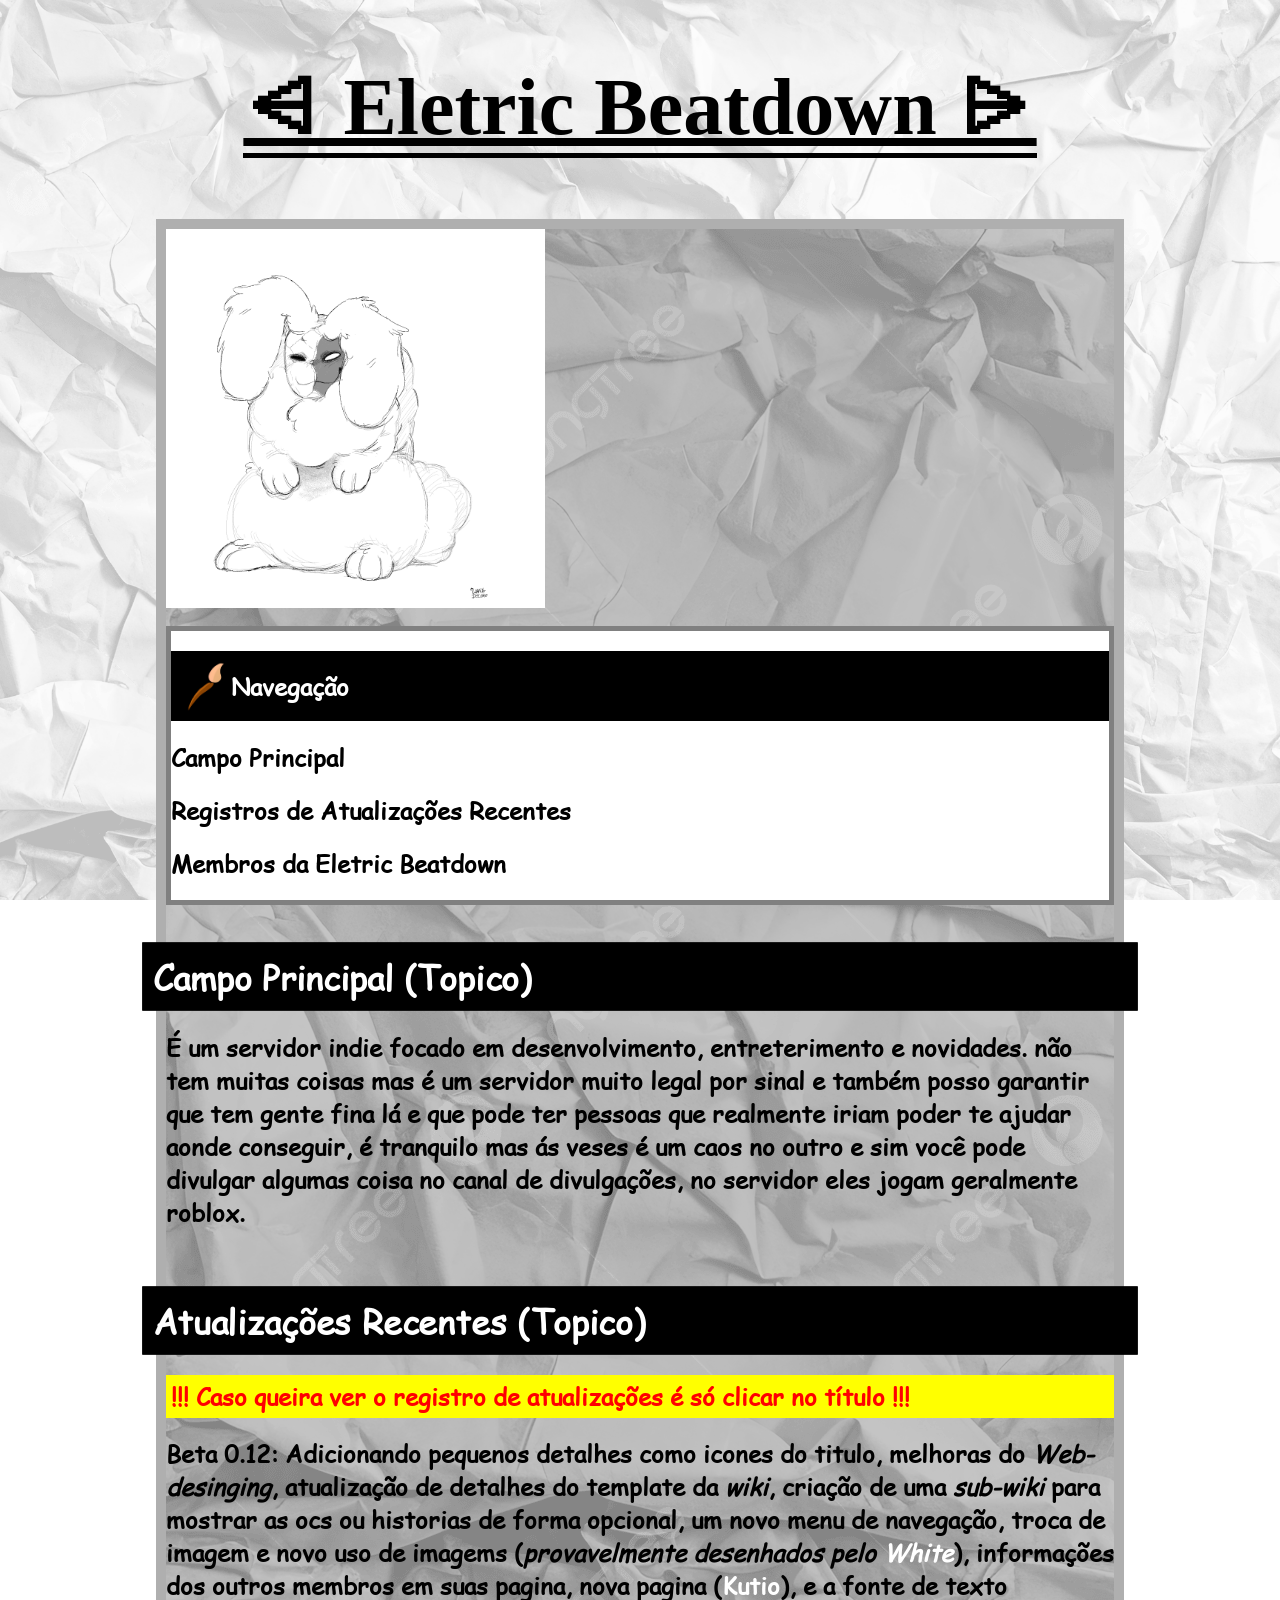
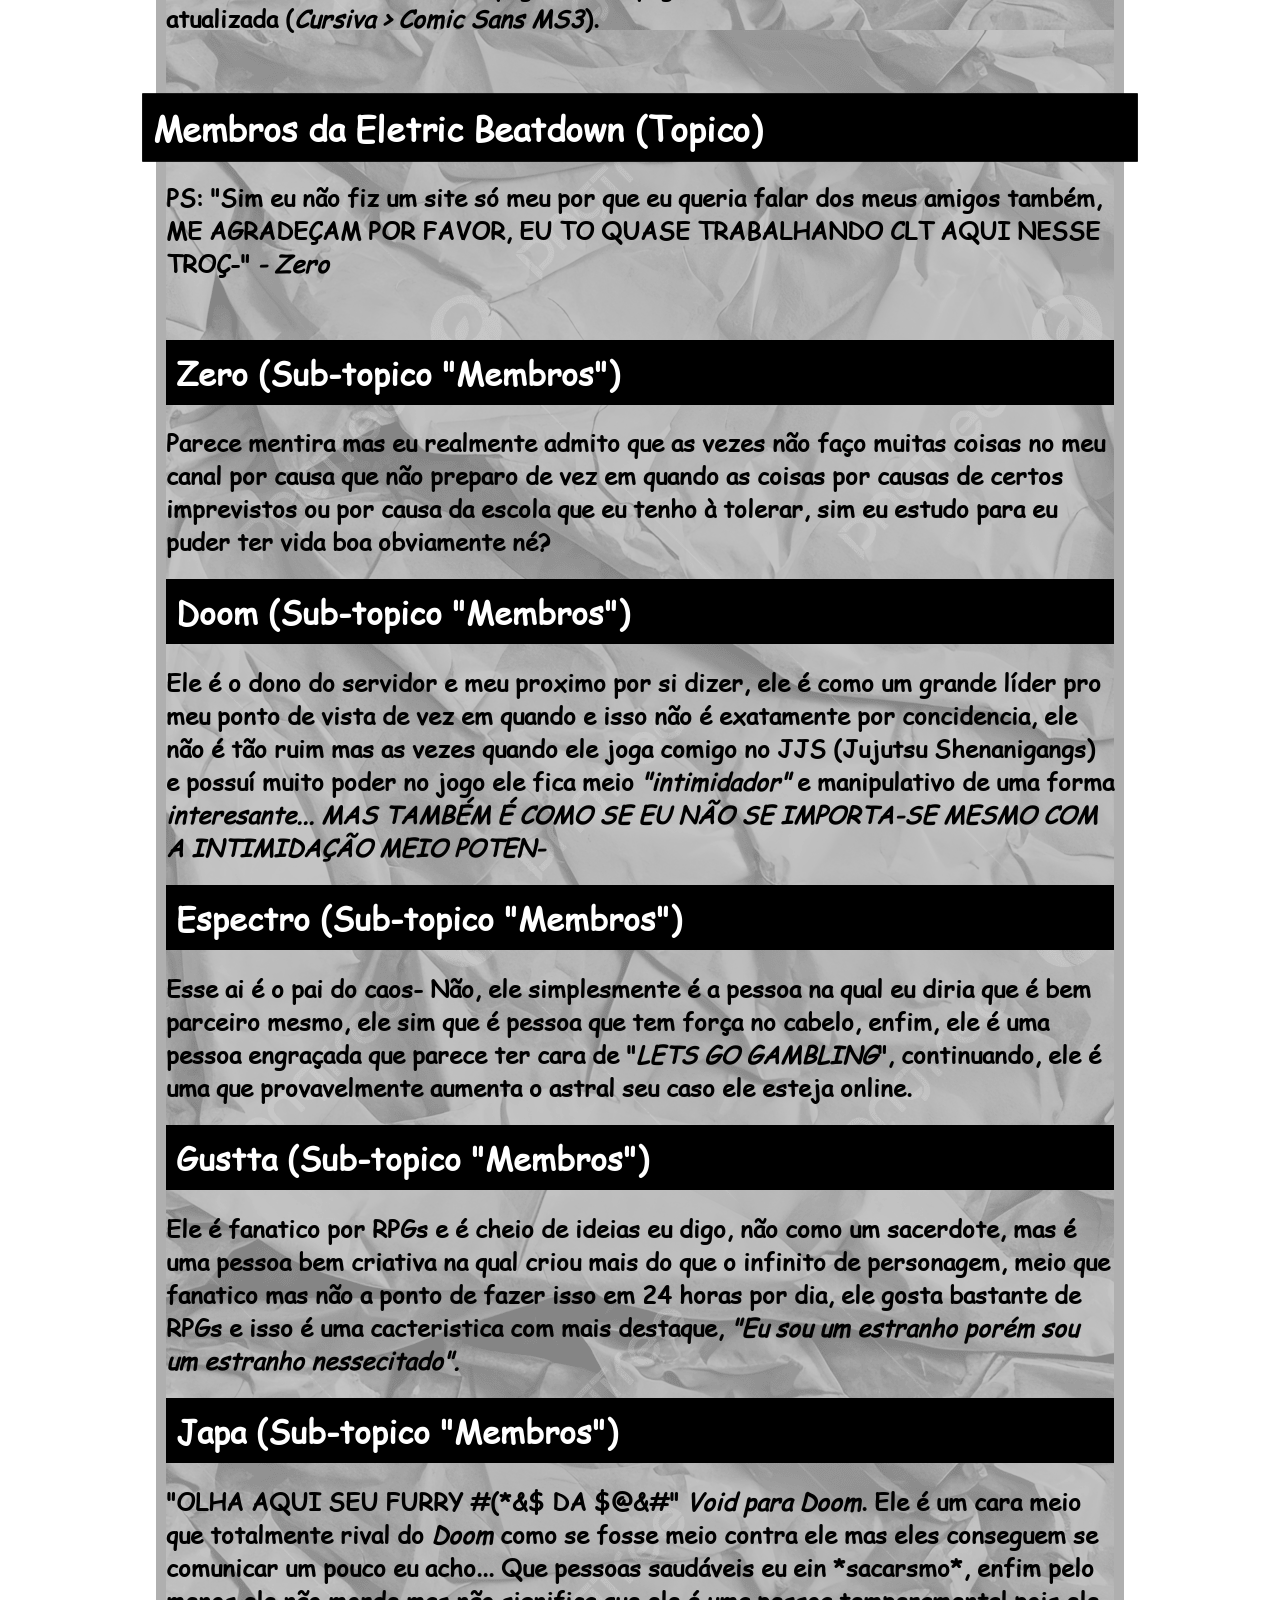
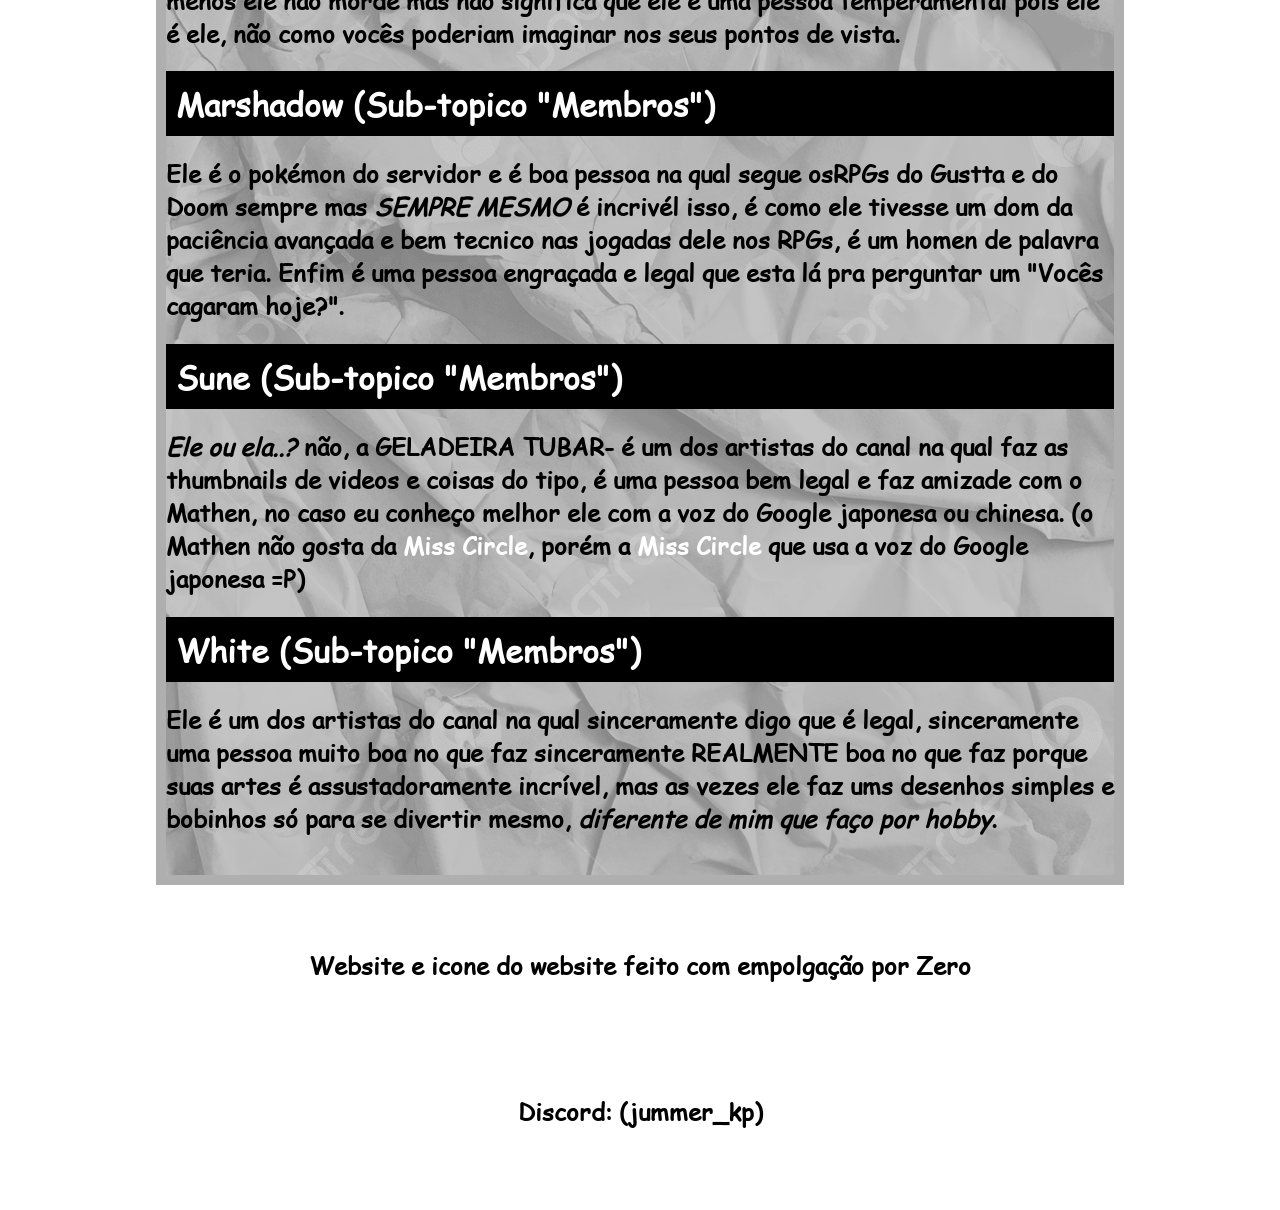
<file: index.html>
<!DOCTYPE html>
<html lang="pt">
<head>
    <meta charset="UTF-8">
    <meta name="author" content="Zero">
    <meta property="og:title" content="Eletric Beatdown: Início">
    <meta property="og:description" content="O website de um servidor caotico do Discord, com pessoas meio engraçadas e divertidas, e o fato que um número neutro criou isso tudo.">
    <meta property="og:image" content="assets/site-icon.png">
    <meta property="og:site_name" content="Web Eletric Beatdown">
    <meta property="og:url" content="https://zerodevgh.github.io/web.eletric-beatdown">
    <meta property="og:type" content="website">
    <title>Eletric Beatdown: Início</title>
    <link rel="stylesheet" href="style.css">
    <link rel="shortcut icon" href="assets/star.ico" type="image/x-icon">
</head>
<body>
    <h1 id="title"><a class="bk" href="index.html">⩤ Eletric Beatdown ⩥</a></h1>
    <br>
    <div id="boxBody">
        <!-- https://t3.ftcdn.net/jpg/02/68/55/60/360_F_268556012_c1WBaKFN5rjRxR2eyV33znK4qnYeKZjm.jpg -->
        <img width="40%" style="display: flex; justify-self: center;" src="assets/logo.png">
        <br>
        <section>
            <h1 style="display: flex; flex-direction: row; align-items: center;">
                <img src="assets/icon.ico" width="50px" height="50px" style="background-color: transparent;">
                Navegação
            </h1>
            <h2><a class="bk" href="#main">Campo Principal</a></h2>
            <h2><a class="bk" href="#updates">Registros de Atualizações Recentes</a></h2>
            <h2><a class="bk" href="#members">Membros da Eletric Beatdown</a></h2>
        </section>
        <br>
        <h1 class="topic" id="main">Campo Principal (Topico)</h1>
        <h2>
            É um servidor indie focado em desenvolvimento, entreterimento e novidades.
            não tem muitas coisas mas é um servidor muito legal por sinal e também posso
            garantir que tem gente fina lá e que pode ter pessoas que realmente iriam poder
            te ajudar aonde conseguir, é tranquilo mas ás veses é um caos no outro e sim
            você pode divulgar algumas coisa no canal de divulgações, no servidor eles jogam
            geralmente roblox.
        </h2>
        <br>
        <h1 class="topic" id="updates"><a href="logs.html">Atualizações Recentes (Topico)</a></h1>
        <h2 style="
            color: red;
            background-color: yellow;
            border: 5px solid yellow;
        ">
            !!! Caso queira ver o registro de atualizações é só clicar no título !!!
        </h2>
        <h2>
            Beta 0.12: Adicionando pequenos detalhes como icones do titulo, melhoras do <i>Web-desinging</i>, 
            atualização de detalhes do template da <i>wiki</i>, criação de uma <i>sub-wiki</i> para 
            mostrar as ocs ou historias de forma opcional, um novo menu de navegação, troca de imagem e 
            novo uso de imagems (<i>provavelmente desenhados pelo <a href="white.html">White</a></i>), 
            informações dos outros membros em suas pagina, nova pagina (<a href="kutio.html">Kutio</a>), 
            e a fonte de texto atualizada (<i>Cursiva > Comic Sans MS3</i>).
        </h2>
        <br>
        <h1 class="topic" id="members"><a href="members.html">Membros da Eletric Beatdown (Topico)</a></h1>
        <h2>
            PS: "Sim eu não fiz um site só meu por que eu queria falar dos meus amigos também,
            <n>ME AGRADEÇAM POR FAVOR, EU TO QUASE TRABALHANDO CLT AQUI NESSE TROÇ-</n>"
            <i>- Zero</i>
        </h2>
        <br>
        <!-- esse sou eu ^^ -->
        <h1 class="link"><a href="zero.html">Zero</a> <a href="#members">(Sub-topico "Membros")</a></h1>
        <h2>
            Parece mentira mas eu realmente admito que as vezes não faço muitas coisas no meu
            canal por causa que não preparo de vez em quando as coisas por causas de certos
            imprevistos ou por causa da escola que eu tenho à tolerar, sim eu estudo para eu
            puder ter vida boa obviamente né?
        </h2>
        <!-- é "ele"... ele ainda continua bonito e unico, espero ver-lo um dia. -->
        <h1 class="link"><a href="doom.html">Doom</a> <a href="#members">(Sub-topico "Membros")</a></h1>
        <h2>
            Ele é o dono do servidor e meu proximo por si dizer, ele é como um grande líder
            pro meu ponto de vista de vez em quando e isso não é exatamente por concidencia,
            ele não é tão ruim mas as vezes quando ele joga comigo no JJS (Jujutsu Shenanigangs)
            e possuí muito poder no jogo ele fica meio <i>"intimidador"</i> e manipulativo de uma
            forma <i>interesante...</i> <i>MAS TAMBÉM É COMO SE EU NÃO SE IMPORTA-SE MESMO COM A INTIMIDAÇÃO
            MEIO POTEN-</i>
            
        </h2>
        <!-- o homen é foda cara, não é toa que é o meu rentre aspas "chefe". -->
        <h1 class="link"><a href="espec.html">Espectro</a> <a href="#members">(Sub-topico "Membros")</a></h1>
        <h2>
            Esse ai é o pai do caos- Não, ele simplesmente é a pessoa na qual eu diria que é bem
            parceiro mesmo, ele sim que é pessoa que tem força no cabelo, enfim, ele é uma pessoa
            engraçada que parece ter cara de "<i>LETS GO GAMBLING</i>", continuando, ele é uma
            que provavelmente aumenta o astral seu caso ele esteja online.
        </h2>
        <!-- uma pessoa muito necessitada e fanboy do rpg e ordem paranormal. -->
        <h1 class="link"><a href="gustta.html">Gustta</a> <a href="#members">(Sub-topico "Membros")</a></h1>
        <h2>
            Ele é fanatico por RPGs e é cheio de ideias eu digo, não como um sacerdote, mas é
            uma pessoa bem criativa na qual criou mais do que o infinito de personagem, meio
            que fanatico mas não a ponto de fazer isso em 24 horas por dia, ele gosta bastante
            de RPGs e isso é uma cacteristica com mais destaque, <i>"Eu sou um estranho porém
            sou um estranho nessecitado".</i>
        </h2>
        <!-- japão. -->
        <h1 class="link"><a href="void.html">Japa</a> <a href="#members">(Sub-topico "Membros")</a></h1>
        <h2>
            "OLHA AQUI SEU FURRY #(*&$ DA $@&#" <i>Void para Doom</i>. Ele é um cara meio que
            totalmente rival do <i>Doom</i> como se fosse meio contra ele mas eles conseguem
            se comunicar um pouco eu acho... Que pessoas saudáveis eu ein *sacarsmo*, enfim
            pelo menos ele não morde mas não significa que ele é uma pessoa temperamental pois
            ele é ele, não como vocês poderiam imaginar nos seus pontos de vista.
        </h2>
        <!-- What it's that Pokemon? -->
        <h1 class="link"><a href="marsh.html">Marshadow</a> <a href="#members">(Sub-topico "Membros")</a></h1>
        <h2>
            Ele é o pokémon do servidor e é boa pessoa na qual segue osRPGs do Gustta e do Doom
            sempre mas <i>SEMPRE MESMO</i> é incrivél isso, é como ele tivesse um dom da paciência
            avançada e bem tecnico nas jogadas dele nos RPGs, é um homen de palavra que teria.
            Enfim é uma pessoa engraçada e legal que esta lá pra perguntar um "Vocês cagaram hoje?".
        </h2>
        <!-- senhoras e senhores, como assim ele é um cara??? -->
        <h1 class="link"><a href="sune.html">Sune</a> <a href="#members">(Sub-topico "Membros")</a></h1>
        <h2>
            <i>Ele ou ela..?</i> não, a <n>GELADEIRA TUBAR-</n> é um dos artistas do canal na qual faz
            as thumbnails de videos e coisas do tipo, é uma pessoa bem legal e faz amizade com o Mathen,
            no caso eu conheço melhor ele com a voz do Google japonesa ou chinesa. (o Mathen não gosta da
            <a href="https://fundamental-paper-education.fandom.com/wiki/Miss_Circle">Miss Circle</a>,
            porém a <a href="https://fundamental-paper-education.fandom.com/wiki/Miss_Circle">Miss Circle</a>
            que usa a voz do Google japonesa =P)
        </h2>
        <!-- camarão. -->
        <h1 class="link"><a href="white.html">White</a> <a href="#members">(Sub-topico "Membros")</a></h1>
        <h2>
            Ele é um dos artistas do canal na qual sinceramente digo que é legal, sinceramente uma
            pessoa muito boa no que faz sinceramente <n>REALMENTE</n> boa no que faz porque suas artes 
            é assustadoramente incrível, mas as vezes ele faz ums desenhos simples e bobinhos só para
            se divertir mesmo, <i>diferente de mim que faço por hobby</i>.
        </h2>
    </div>
    <br><br><br>
    <h2>Website e icone do website feito com empolgação por <a class="bk" href="zero.html">Zero</a><h2>
    <br><h2>Discord: (jummer_kp)</h2>
    <br><br><br>
</body>
</html>
</file>
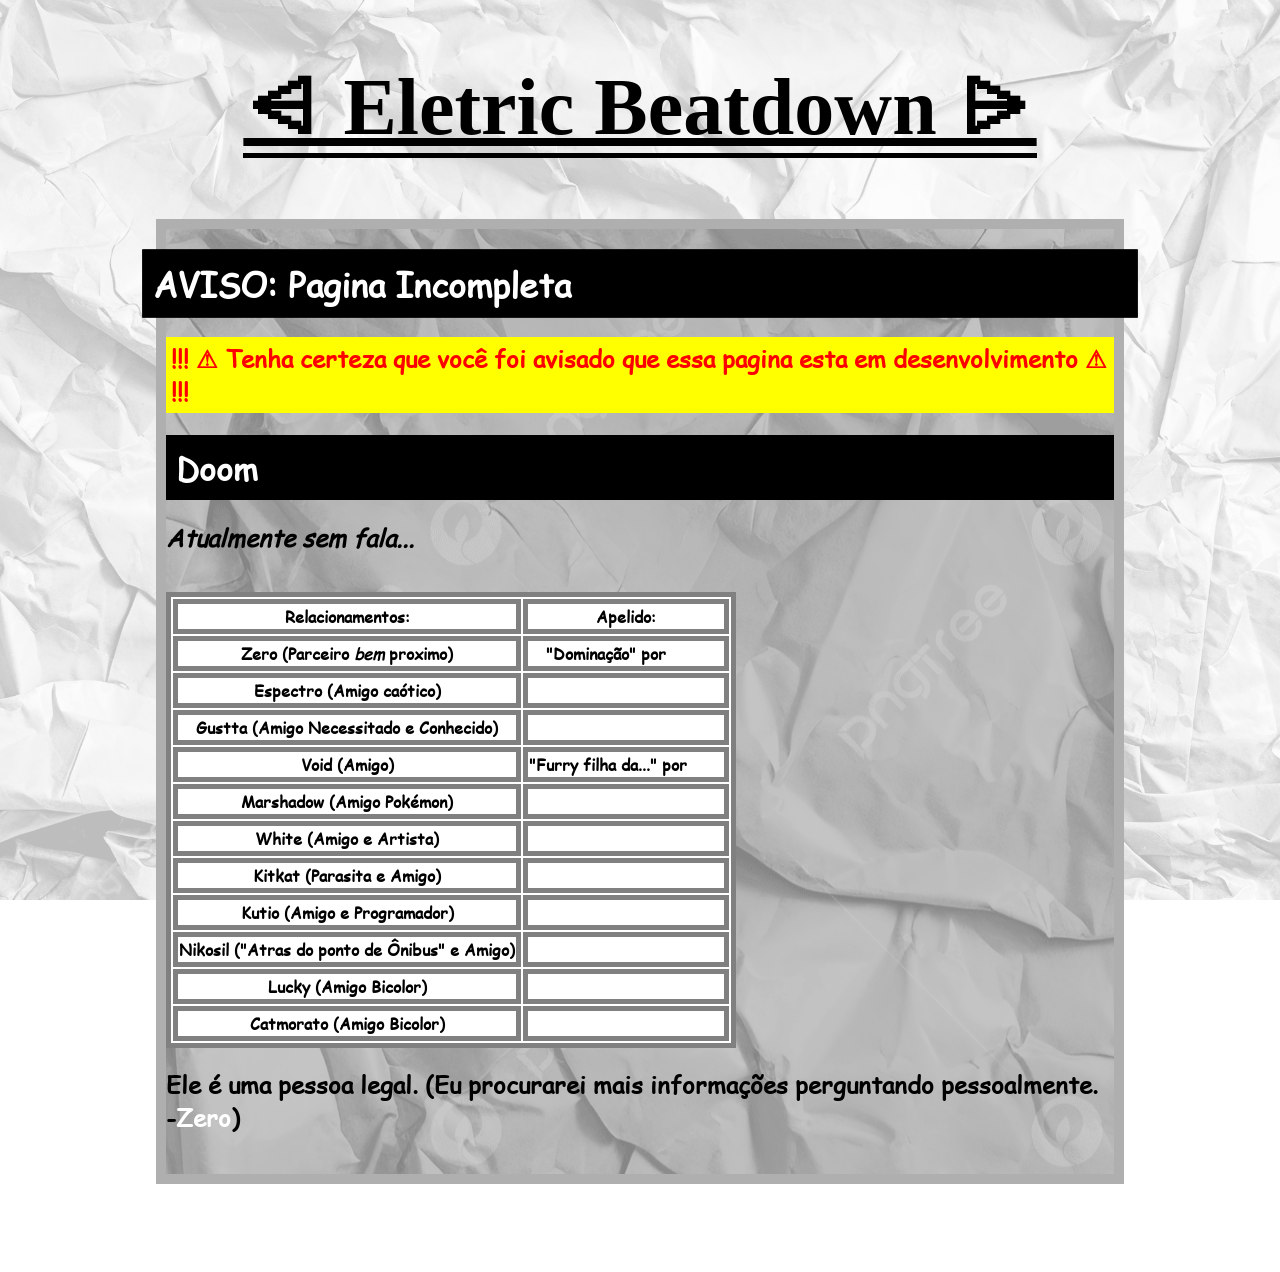
<file: doom.html>
<!DOCTYPE html>
<html lang="pt">
<head>
    <meta charset="UTF-8">
    <meta name="viewport" content="width=device-width, initial-scale=1.0">
    <meta name="author" content="Zero">
    <meta property="og:title" content="Eletric Beatdown: Início">
    <meta property="og:description" content="O website de um servidor caotico do Discord, com pessoas meio engraçadas e divertidas, e o fato que um número neutro criou isso tudo.">
    <meta property="og:image" content="assets/site-icon.png">
    <meta property="og:site_name" content="Web Eletric Beatdown">
    <meta property="og:url" content="https://eletric-beatdown">
    <meta property="og:type" content="website">
    <title>Eletric Beatdown: Doom</title>
    <link rel="stylesheet" href="style.css">
    <link rel="shortcut icon" href="assets/star.ico" type="image/x-icon">
</head>
<body>
    <h1 id="title"><a class="bk" href="index.html">⩤ Eletric Beatdown ⩥</a></h1>
    <br>
    <div id="boxBody">
        <h1 class="topic">AVISO: Pagina Incompleta</h1>
        <h2 style="
            color: red;
            background-color: yellow;
            border: 5px solid yellow;
        ">
            !!! ⚠ Tenha certeza que você foi avisado que essa pagina esta em desenvolvimento ⚠ !!!
        </h2>
        <h1><a href="https://www.youtube.com/@Mrs_Doom0">Doom</a></h1>
        <h2><i>Atualmente sem fala...</i></h2><br>
        <table>
            <tr>
                <th>Relacionamentos:</th>
                <th>Apelido:</th>
            </tr>
            <tr>
                <th><a href="zero.html" class="bk">Zero</a> (Parceiro <i>bem</i> proximo)</th>
                <th>"Dominação" por <a href="zero.html" id="bk">Zero</a></th>
            </tr>
            <tr>
                <th><a href="espec.html" class="bk">Espectro</a> (Amigo caótico)</th>
                <th></th>
            </tr>
            <tr>
                <th><a href="gustta.html" class="bk">Gustta</a> (Amigo Necessitado e Conhecido)</th>
                <th></th>
            </tr>
            <tr>
                <th><a href="void.html" class="bk">Void</a> (Amigo)</th>
                <th>"Furry filha da..." por <a href="void.html" id="bk">Void</a></th>
            </tr>
            <tr>
                <th><a href="marsh.html" class="bk">Marshadow</a> (Amigo Pokémon)</th>
                <th></th>
            </tr>
            <tr>
                <th>White (Amigo e Artista)</th>
                <th></th>
            </tr>
            <tr>
                <th>Kitkat (Parasita e Amigo)</th>
                <th></th>
            </tr>
            <tr>
                <th>Kutio (Amigo e Programador)</th>
                <th></th>
            </tr>
            <tr>
                <th>Nikosil ("Atras do ponto de Ônibus" e Amigo)</th>
                <th></th>
            </tr>
            <tr>
                <th>Lucky (Amigo Bicolor)</th>
                <th></th>
            </tr>
            <tr>
                <th>Catmorato (Amigo Bicolor)</th>
                <th></th>
            </tr>
        </table>
        <h2>
            Ele é uma pessoa legal. (Eu procurarei mais informações perguntando pessoalmente. -<a href="zero.html" id="bk">Zero</a>)
        </h2>
    </div>
    <br><br><br><br><br>
</body>

</html>
</file>
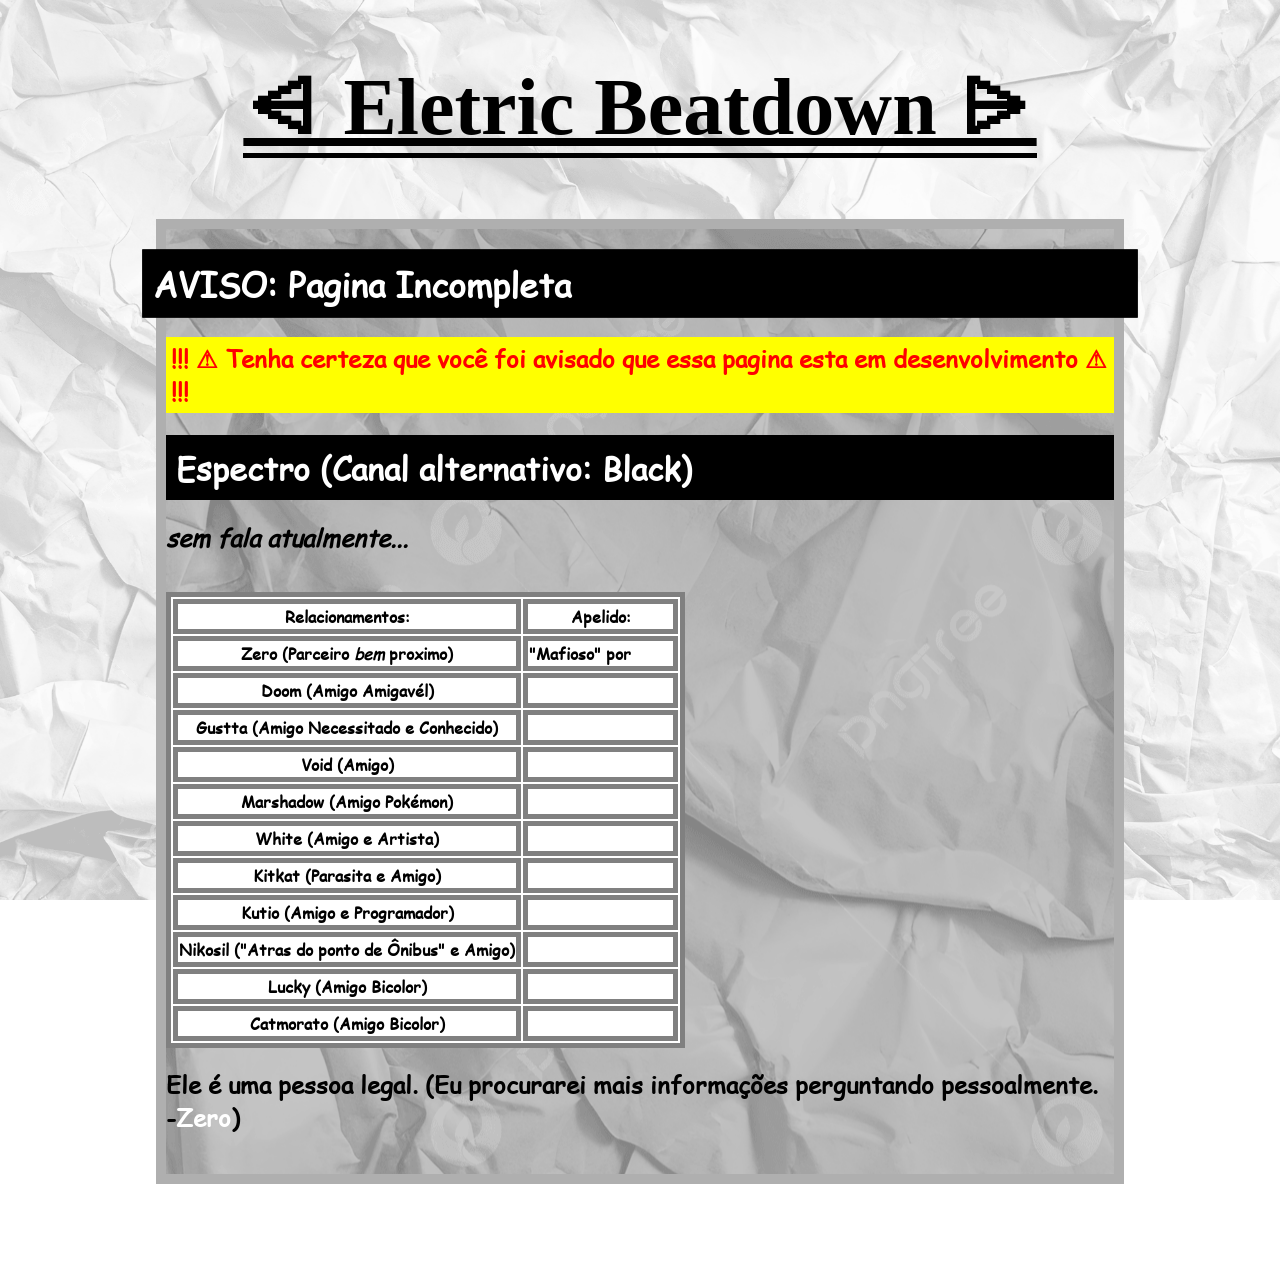
<file: espec.html>
<!DOCTYPE html>
<html lang="pt">
<head>
    <meta charset="UTF-8">
    <meta name="viewport" content="width=device-width, initial-scale=1.0">
    <meta name="author" content="Zero">
    <meta property="og:title" content="Eletric Beatdown: Início">
    <meta property="og:description" content="O website de um servidor caotico do Discord, com pessoas meio engraçadas e divertidas, e o fato que um número neutro criou isso tudo.">
    <meta property="og:image" content="assets/site-icon.png">
    <meta property="og:site_name" content="Web Eletric Beatdown">
    <meta property="og:url" content="https://eletric-beatdown">
    <meta property="og:type" content="website">
    <title>Eletric Beatdown: Espectro</title>
    <link rel="stylesheet" href="style.css">
    <link rel="shortcut icon" href="assets/star.ico" type="image/x-icon">
</head>
<body>
    <h1 id="title"><a class="bk" href="index.html">⩤ Eletric Beatdown ⩥</a></h1>
    <br>
    <div id="boxBody">
        <h1 class="topic">AVISO: Pagina Incompleta</h1>
        <h2 style="
            color: red;
            background-color: yellow;
            border: 5px solid yellow;
        ">
            !!! ⚠ Tenha certeza que você foi avisado que essa pagina esta em desenvolvimento ⚠ !!!
        </h2>
        <h1><a href="https://www.youtube.com/@espectrodocafe">Espectro</a> (Canal alternativo: <a href="https://www.youtube.com/@blacknescauyt">Black</a>)</h1>
        <h2><i>sem fala atualmente...</i></h2><br>
        <table>
            <tr>
                <th>Relacionamentos:</th>
                <th>Apelido:</th>
            </tr>
            <tr>
                <th><a href="zero.html" class="bk">Zero</a> (Parceiro <i>bem</i> proximo)</th>
                <th>"Mafioso" por <a href="zero.html" id="bk">Zero</a></th>
            </tr>
            <tr>
                <th><a href="doom.html" class="bk">Doom</a> (Amigo Amigavél)</th>
                <th></th>
            </tr>
            <tr>
                <th><a href="gustta.html" class="bk">Gustta</a> (Amigo Necessitado e Conhecido)</th>
                <th></th>
            </tr>
            <tr>
                <th><a href="void.html" class="bk">Void</a> (Amigo)</th>
                <th></th>
            </tr>
            <tr>
                <th><a href="marsh.html" class="bk">Marshadow</a> (Amigo Pokémon)</th>
                <th></th>
            </tr>
            <tr>
                <th>White (Amigo e Artista)</th>
                <th></th>
            </tr>
            <tr>
                <th>Kitkat (Parasita e Amigo)</th>
                <th></th>
            </tr>
            <tr>
                <th>Kutio (Amigo e Programador)</th>
                <th></th>
            </tr>
            <tr>
                <th>Nikosil ("Atras do ponto de Ônibus" e Amigo)</th>
                <th></th>
            </tr>
            <tr>
                <th>Lucky (Amigo Bicolor)</th>
                <th></th>
            </tr>
            <tr>
                <th>Catmorato (Amigo Bicolor)</th>
                <th></th>
            </tr>
        </table>
        <h2>
            Ele é uma pessoa legal. (Eu procurarei mais informações perguntando pessoalmente. -<a href="zero.html" id="bk">Zero</a>)
        </h2>
    </div>
    <br><br><br><br><br>
</body>

</html>
</file>
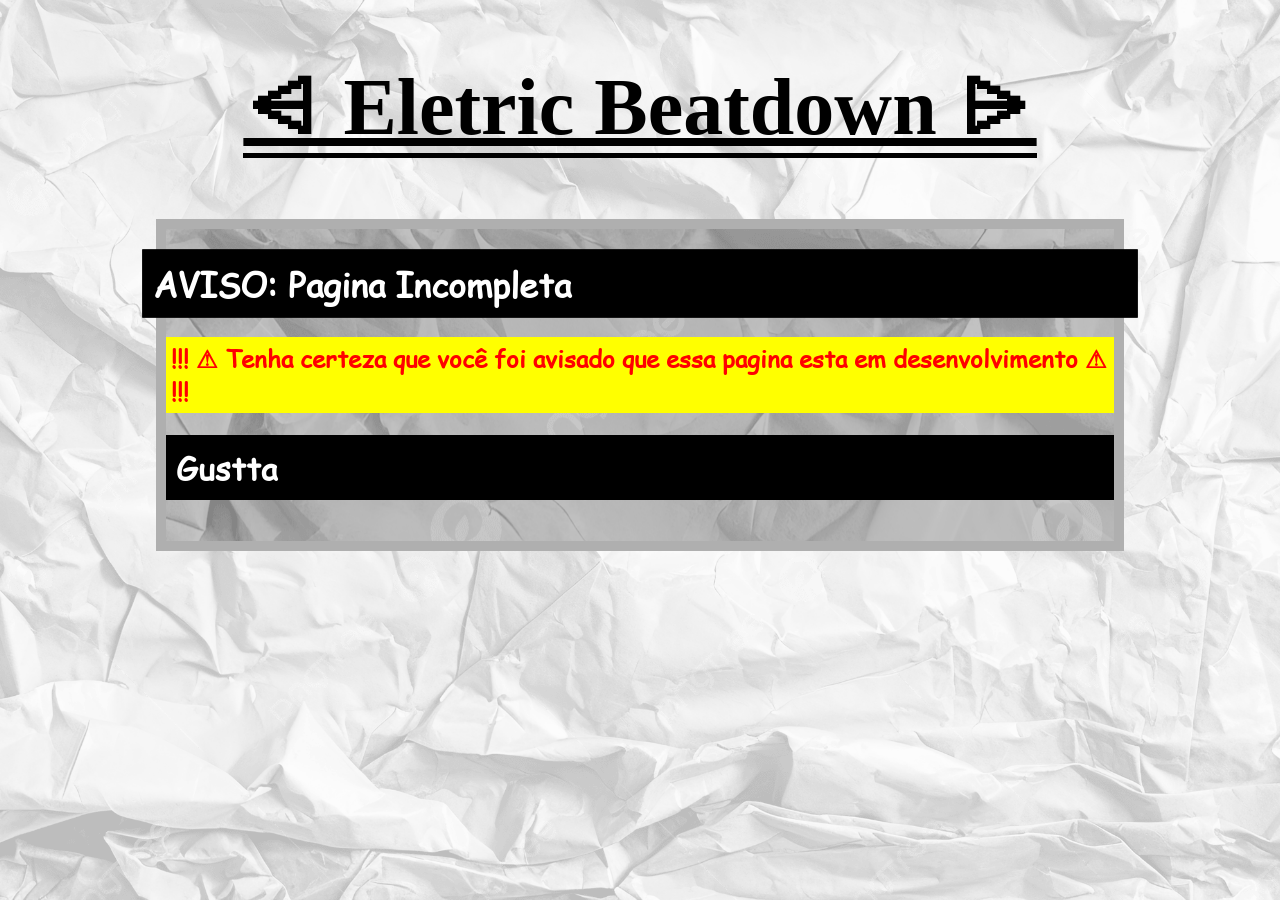
<file: gustta.html>
<!DOCTYPE html>
<html lang="pt">
<head>
    <meta charset="UTF-8">
    <meta name="viewport" content="width=device-width, initial-scale=1.0">
    <meta name="author" content="Zero">
    <meta property="og:title" content="Eletric Beatdown: Início">
    <meta property="og:description" content="O website de um servidor caotico do Discord, com pessoas meio engraçadas e divertidas, e o fato que um número neutro criou isso tudo.">
    <meta property="og:image" content="assets/site-icon.png">
    <meta property="og:site_name" content="Web Eletric Beatdown">
    <meta property="og:url" content="https://eletric-beatdown">
    <meta property="og:type" content="website">
    <title>Eletric Beatdown: Gustta</title>
    <link rel="stylesheet" href="style.css">
    <link rel="shortcut icon" href="assets/star.ico" type="image/x-icon">
</head>
<body>
    <h1 id="title"><a class="bk" href="index.html">⩤ Eletric Beatdown ⩥</a></h1>
    <br>
    <div id="boxBody">
        <h1 class="topic">AVISO: Pagina Incompleta</h1>
        <h2 style="
            color: red;
            background-color: yellow;
            border: 5px solid yellow;
        ">
            !!! ⚠ Tenha certeza que você foi avisado que essa pagina esta em desenvolvimento ⚠ !!!
        </h2>
        <h1>Gustta</h1>
    </div>
    <br><br><br><br><br>
</body>
</html>
</file>
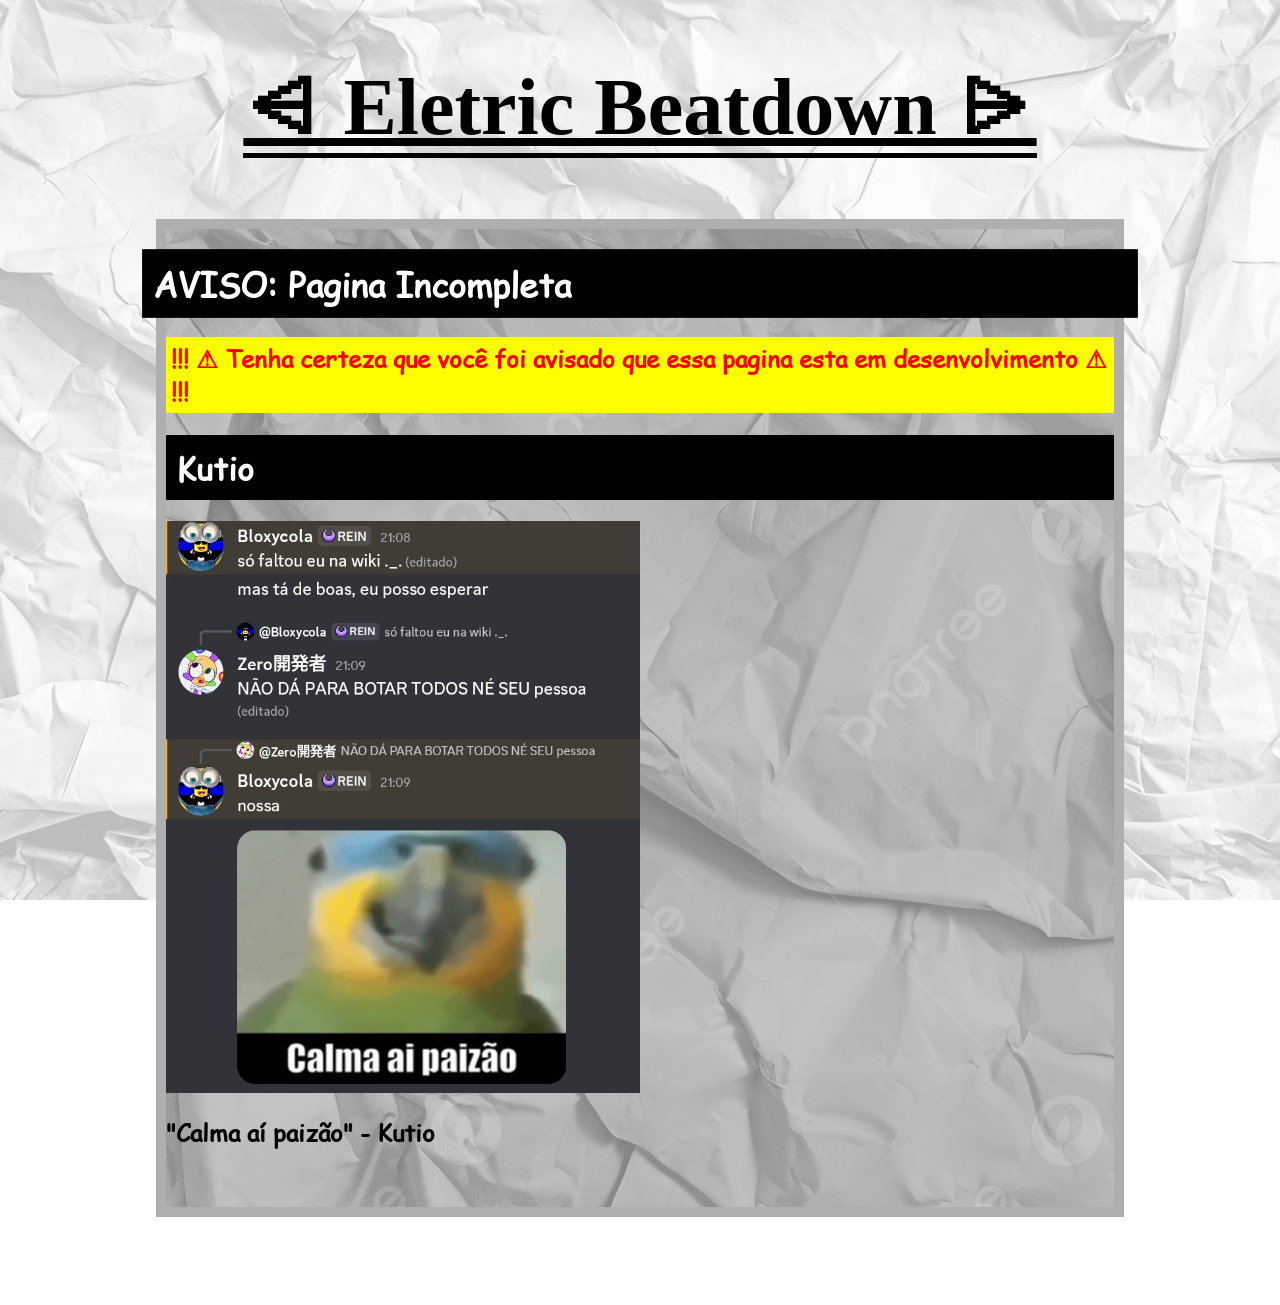
<file: kutio.html>
<!DOCTYPE html>
<html lang="pt">
<head>
    <meta charset="UTF-8">
    <meta name="viewport" content="width=device-width, initial-scale=1.0">
    <meta name="author" content="Zero">
    <meta name="description" content="A website from github that tells about Eletric Beatdown like a wikipedia">
    <title>Eletric Beatdown: Kutio</title>
    <link rel="stylesheet" href="style.css">
    <link rel="shortcut icon" href="assets/star.ico" type="image/x-icon">
</head>
<body>
    <h1 id="title"><a class="bk" href="index.html">⩤ Eletric Beatdown ⩥</a></h1>
    <br>
    <div id="boxBody">
        <h1 class="topic">AVISO: Pagina Incompleta</h1>
        <h2 style="
            color: red;
            background-color: yellow;
            border: 5px solid yellow;
        ">
            !!! ⚠ Tenha certeza que você foi avisado que essa pagina esta em desenvolvimento ⚠ !!!
        </h2>
        <h1>Kutio</h1>
        <img width="50%" src="assets/screenshot-kutio.jpg">
        <h2>"Calma aí paizão" - Kutio</h2><br>
    </div>
    <br><br><br><br><br>
</body>
</html>
</file>
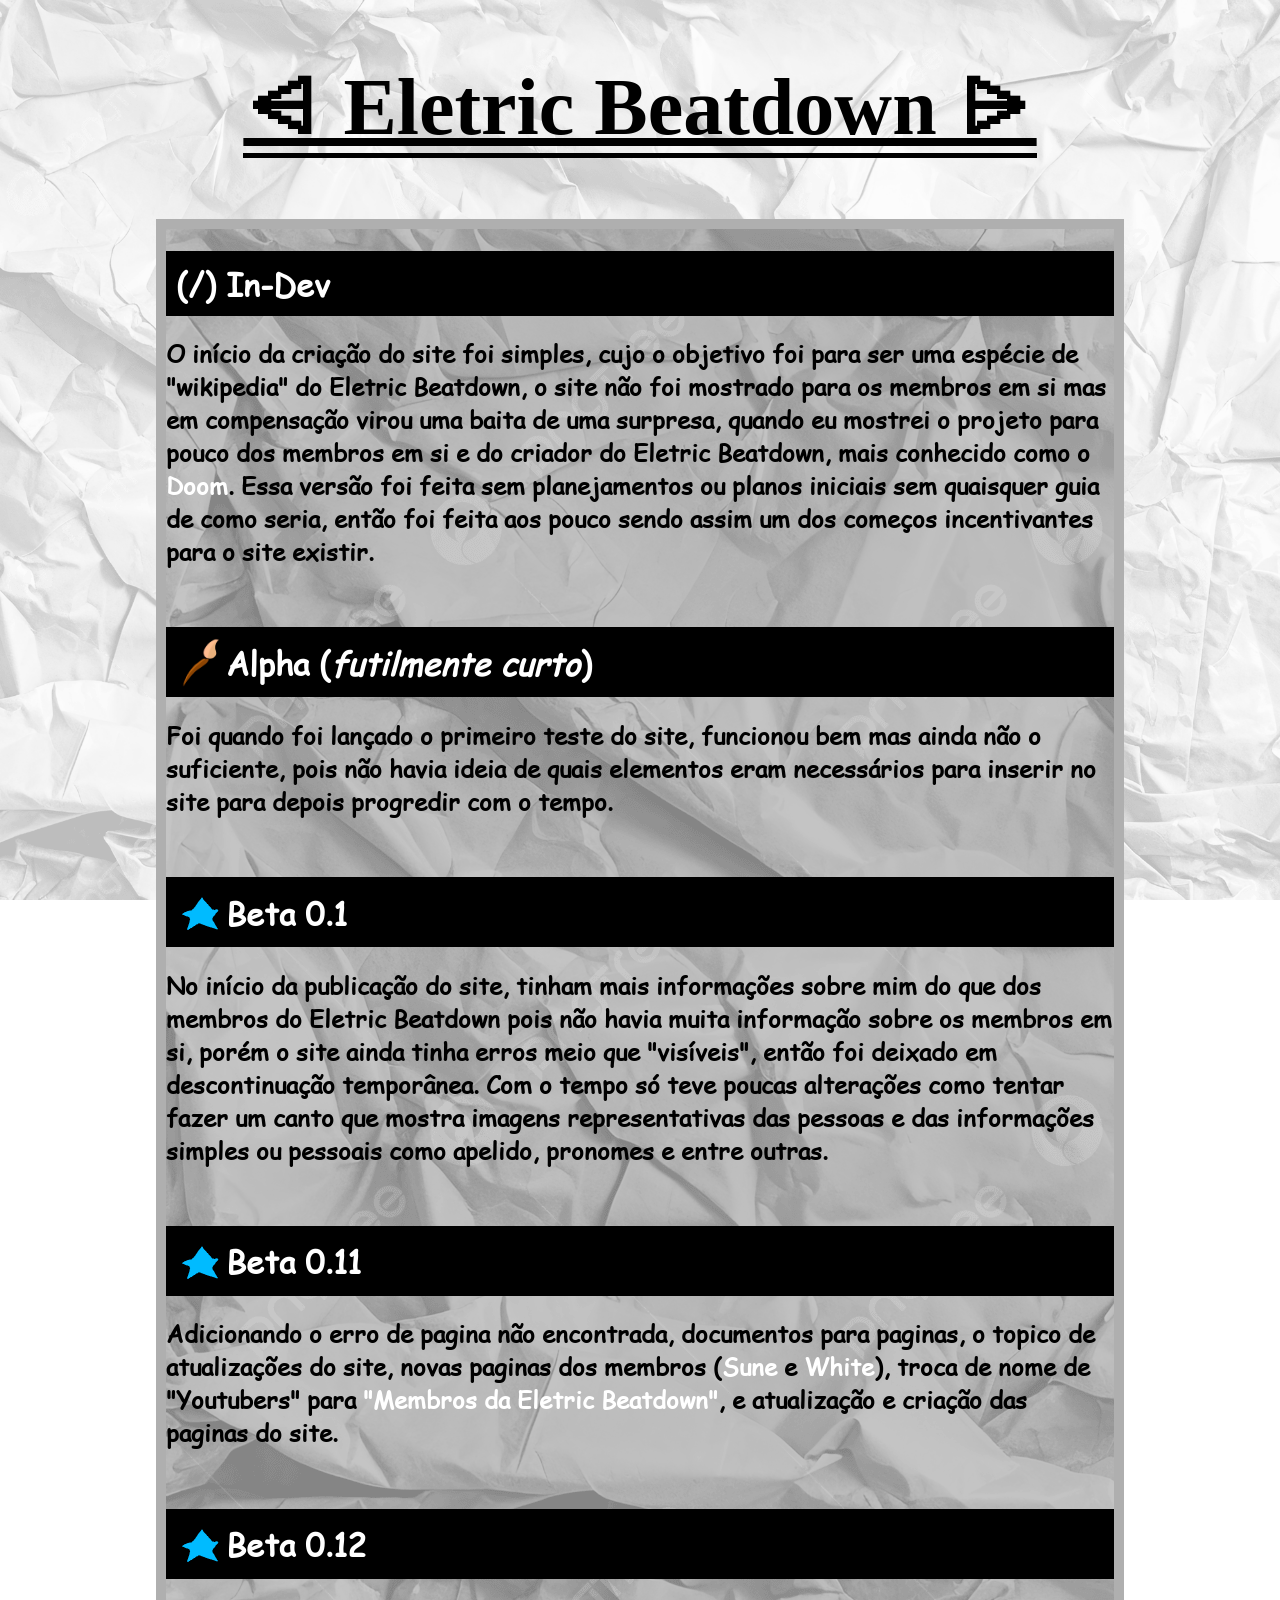
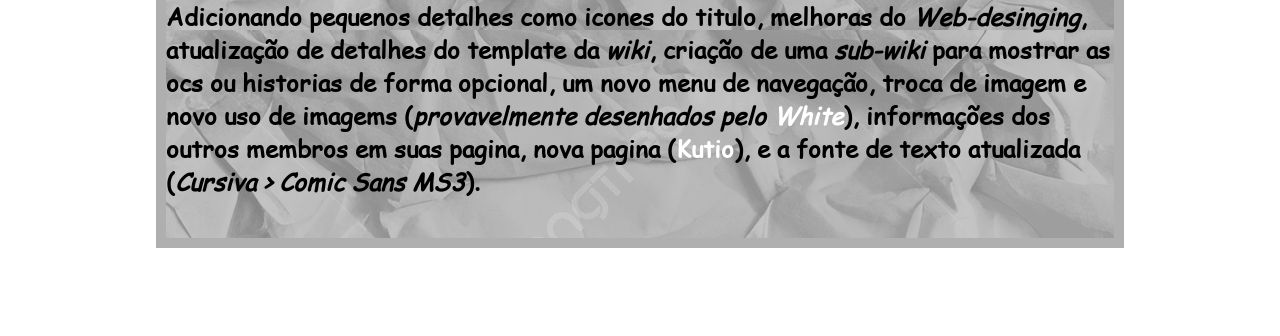
<file: logs.html>
<!DOCTYPE html>
<html lang="pt">
<head>
    <meta charset="UTF-8">
    <meta name="author" content="Zero">
    <meta property="og:title" content="Eletric Beatdown: Início">
    <meta property="og:description" content="O website de um servidor caotico do Discord, com pessoas meio engraçadas e divertidas, e o fato que um número neutro criou isso tudo.">
    <meta property="og:image" content="assets/site-icon.png">
    <meta property="og:site_name" content="Web Eletric Beatdown">
    <meta property="og:url" content="https://eletric-beatdown">
    <meta property="og:type" content="website">
    <title>Eletric Beatdown: Registros</title>
    <link rel="stylesheet" href="style.css">
    <link rel="shortcut icon" href="assets/star.ico" type="image/x-icon">
</head>
<body>
    <h1 id="title"><a class="bk" href="index.html">⩤ Eletric Beatdown ⩥</a></h1>
    <br>
    <div id="boxBody">
      <h1> (/) In-Dev</h1>
      <h2>
        O início da criação do site foi simples, cujo o objetivo foi para ser uma espécie de 
        "wikipedia" do Eletric Beatdown, o site não foi mostrado para os membros em si mas em 
        compensação virou uma baita de uma surpresa, quando eu mostrei o projeto para pouco dos 
        membros em si e do criador do Eletric Beatdown, mais conhecido como o <a href="doom.html">Doom</a>. Essa versão
        foi feita sem planejamentos ou planos iniciais sem quaisquer guia de como seria, então
        foi feita aos pouco sendo assim um dos começos incentivantes para o site existir.
      </h2>
      <br>
      <h1 style="display: flex; flex-direction: row; align-items: center;">
          <img src="assets/icon.ico" width="50px" height="50px" style="background-color: transparent;"> Alpha (<i>futilmente curto</i>)
      </h1>
      <h2>
        Foi quando foi lançado o primeiro teste do site, funcionou bem mas ainda não o suficiente,
        pois não havia ideia de quais elementos eram necessários para inserir no site para depois
        progredir com o tempo.
      </h2>
      <br>
      <h1 style="display: flex; flex-direction: row; align-items: center;">
          <img src="assets/star.ico" width="50px" height="50px" style="background-color: transparent;"> Beta 0.1
      </h1>
      <h2>
        No início da publicação do site, tinham mais informações sobre mim do que dos membros do
        Eletric Beatdown pois não havia muita informação sobre os membros em si, porém o site ainda
        tinha erros meio que "visíveis", então foi deixado em descontinuação temporânea. Com o tempo
        só teve poucas alterações como tentar fazer um canto que mostra imagens representativas das
        pessoas e das informações simples ou pessoais como apelido, pronomes e entre outras.
      </h2>
      <br>
      <h1 style="display: flex; flex-direction: row; align-items: center;">
          <img src="assets/star.ico" width="50px" height="50px" style="background-color: transparent;"> Beta 0.11
      </h1>
      <h2>
        Adicionando o erro de pagina não encontrada, documentos para paginas, o topico de atualizações
        do site, novas paginas dos membros (<a href="sune.html">Sune</a> e <a href="white.html">White</a>), troca de nome de "Youtubers" para <a href="index.html#updates">"Membros
        da Eletric Beatdown"</a>, e atualização e criação das paginas do site. 
      </h2>
      <br>
      <h1 style="display: flex; flex-direction: row; align-items: center;">
          <img src="assets/star.ico" width="50px" height="50px" style="background-color: transparent;"> Beta 0.12
      </h1>
      <h2>
        Adicionando pequenos detalhes como icones do titulo, melhoras do <i>Web-desinging</i>, 
        atualização de detalhes do template da <i>wiki</i>, criação de uma <i>sub-wiki</i> para 
        mostrar as ocs ou historias de forma opcional, um novo menu de navegação, troca de imagem e 
        novo uso de imagems (<i>provavelmente desenhados pelo <a href="white.html">White</a></i>), 
        informações dos outros membros em suas pagina, nova pagina (<a href="kutio.html">Kutio</a>), 
        e a fonte de texto atualizada (<i>Cursiva > Comic Sans MS3</i>).
      </h2>
    </div>
    <br><br><br><br><br>
</body>
</html>
</file>
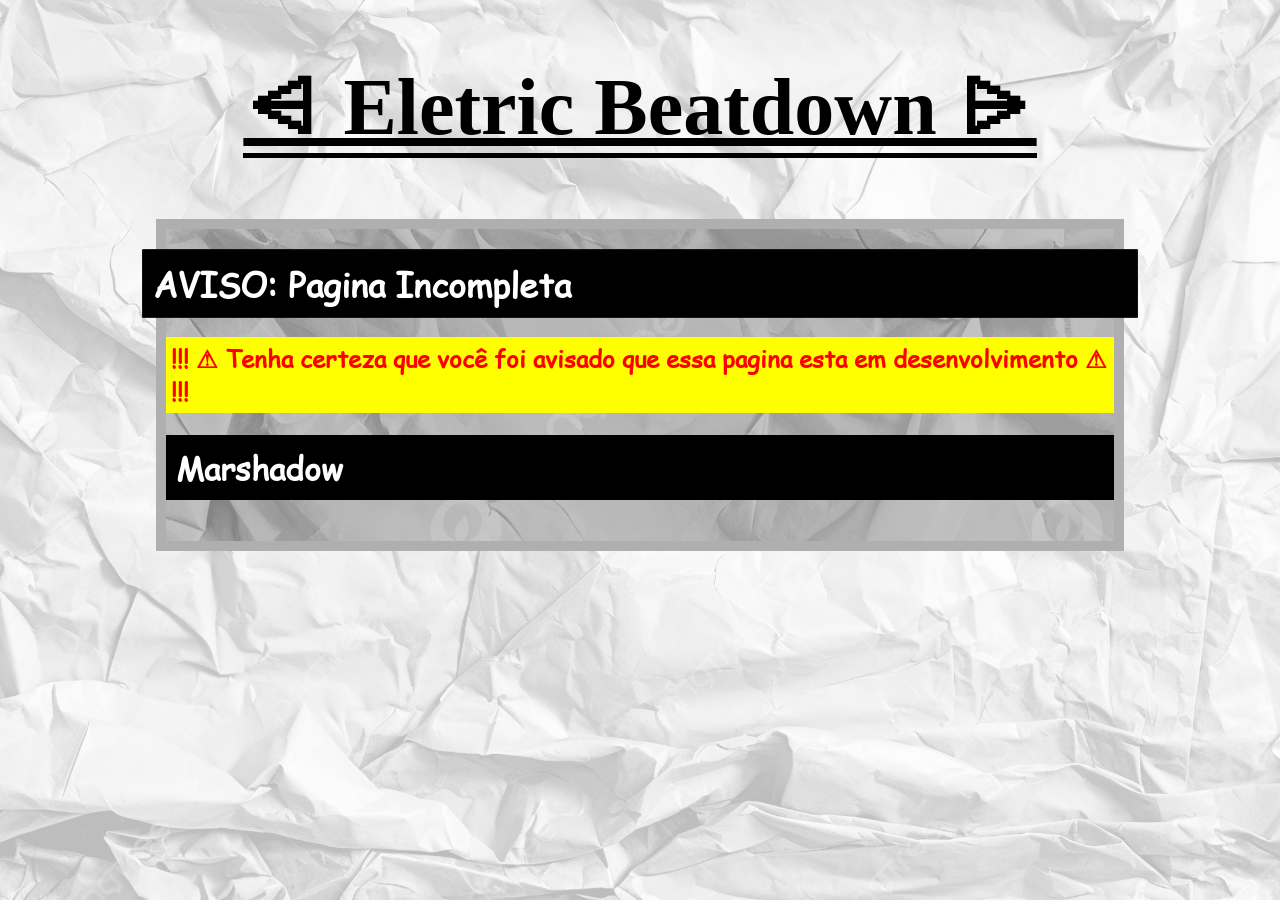
<file: marsh.html>
<!DOCTYPE html>
<html lang="pt">
<head>
    <meta charset="UTF-8">
    <meta name="viewport" content="width=device-width, initial-scale=1.0">
    <meta name="author" content="Zero">
    <meta property="og:title" content="Eletric Beatdown: Início">
    <meta property="og:description" content="O website de um servidor caotico do Discord, com pessoas meio engraçadas e divertidas, e o fato que um número neutro criou isso tudo.">
    <meta property="og:image" content="assets/site-icon.png">
    <meta property="og:site_name" content="Web Eletric Beatdown">
    <meta property="og:url" content="https://eletric-beatdown">
    <meta property="og:type" content="website">
    <title>Eletric Beatdown: Marshadow</title>
    <link rel="stylesheet" href="style.css">
    <link rel="shortcut icon" href="assets/star.ico" type="image/x-icon">
</head>
<body>
    <h1 id="title"><a class="bk" href="index.html">⩤ Eletric Beatdown ⩥</a></h1>
    <br>
    <div id="boxBody">
        <h1 class="topic">AVISO: Pagina Incompleta</h1>
        <h2 style="
            color: red;
            background-color: yellow;
            border: 5px solid yellow;
        ">
            !!! ⚠ Tenha certeza que você foi avisado que essa pagina esta em desenvolvimento ⚠ !!!
        </h2>
        <h1>Marshadow</h1>
    </div>
    <br><br><br><br><br>
</body>
</html>
</file>
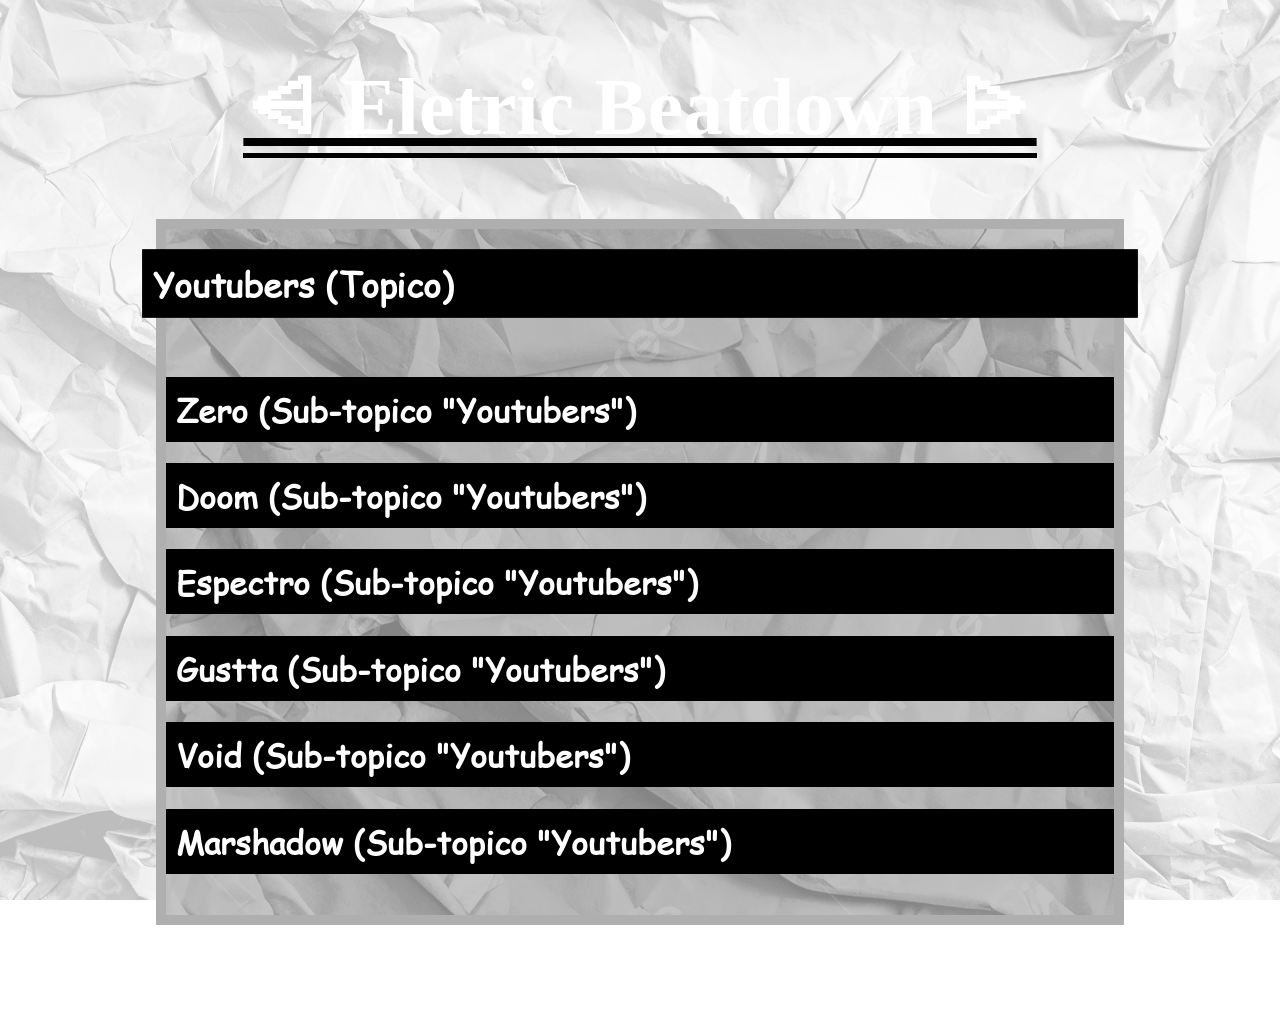
<file: members.html>
<!DOCTYPE html>
<html lang="pt">
<head>
    <meta charset="UTF-8">
    <meta name="viewport" content="width=device-width, initial-scale=1.0">
    <meta name="author" content="Zero">
    <meta property="og:title" content="Eletric Beatdown: Início">
    <meta property="og:description" content="O website de um servidor caotico do Discord, com pessoas meio engraçadas e divertidas, e o fato que um número neutro criou isso tudo.">
    <meta property="og:image" content="assets/site-icon.png">
    <meta property="og:site_name" content="Web Eletric Beatdown">
    <meta property="og:url" content="https://eletric-beatdown">
    <meta property="og:type" content="website">
    <title>Eletric Beatdown: Início</title>
    <link rel="stylesheet" href="style.css">
    <link rel="shortcut icon" href="assets/star.ico" type="image/x-icon">
</head>
<body>
    <h1 id="title"><a href="index.html">⩤ Eletric Beatdown ⩥</a></h1>
    <br>
    <div id="boxBody">
        <h1 class="topic">Youtubers (Topico)</h1><br>
        <h1 class="link"><a href="zero.html">Zero (Sub-topico "Youtubers")</a></h1>
        <h1 class="link"><a href="doom.html">Doom (Sub-topico "Youtubers")</a></h1>
        <h1 class="link"><a href="espec.html">Espectro (Sub-topico "Youtubers")</a></h1>
        <h1 class="link"><a href="gustta.html">Gustta (Sub-topico "Youtubers")</a></h1>
        <h1 class="link"><a href="void.html">Void (Sub-topico "Youtubers")</a></h1>
        <h1 class="link"><a href="marsh.html">Marshadow (Sub-topico "Youtubers")</a></h1>
    </div>
    <br><br><br><br><br>
</body>
</html>
</file>
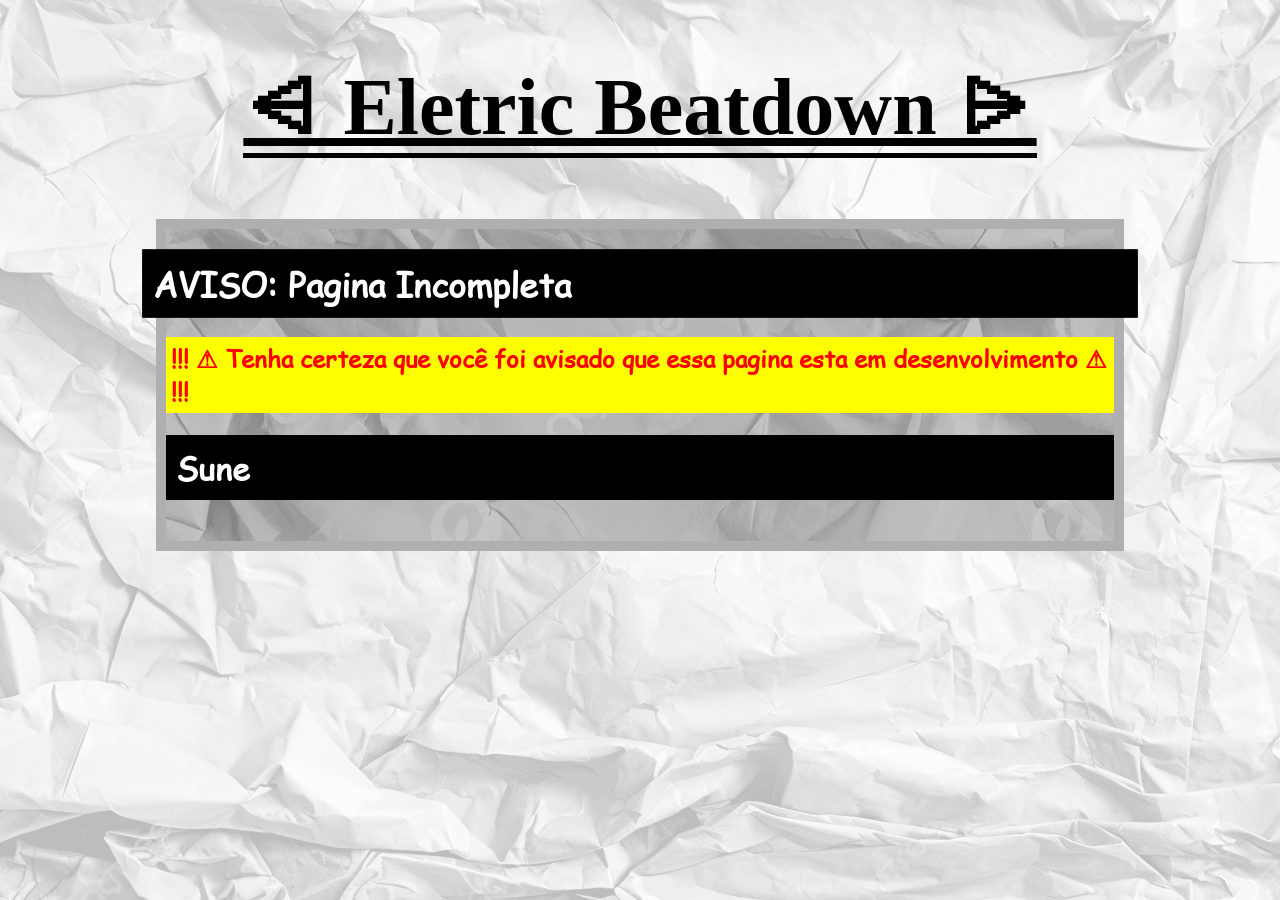
<file: sune.html>
<!DOCTYPE html>
<html lang="pt">
<head>
    <meta charset="UTF-8">
    <meta name="viewport" content="width=device-width, initial-scale=1.0">
    <meta name="author" content="Zero">
    <meta property="og:title" content="Eletric Beatdown: Início">
    <meta property="og:description" content="O website de um servidor caotico do Discord, com pessoas meio engraçadas e divertidas, e o fato que um número neutro criou isso tudo.">
    <meta property="og:image" content="assets/site-icon.png">
    <meta property="og:site_name" content="Web Eletric Beatdown">
    <meta property="og:url" content="https://eletric-beatdown">
    <meta property="og:type" content="website">
    <title>Eletric Beatdown: Sune</title>
    <link rel="stylesheet" href="style.css">
    <link rel="shortcut icon" href="assets/star.ico" type="image/x-icon">
</head>
<body>
    <h1 id="title"><a class="bk" href="index.html">⩤ Eletric Beatdown ⩥</a></h1>
    <br>
    <div id="boxBody">
        <h1 class="topic">AVISO: Pagina Incompleta</h1>
        <h2 style="
            color: red;
            background-color: yellow;
            border: 5px solid yellow;
        ">
            !!! ⚠ Tenha certeza que você foi avisado que essa pagina esta em desenvolvimento ⚠ !!!
        </h2>
        <h1>Sune</h1>
    </div>
    <br><br><br><br><br>
</body>
</html>
</file>
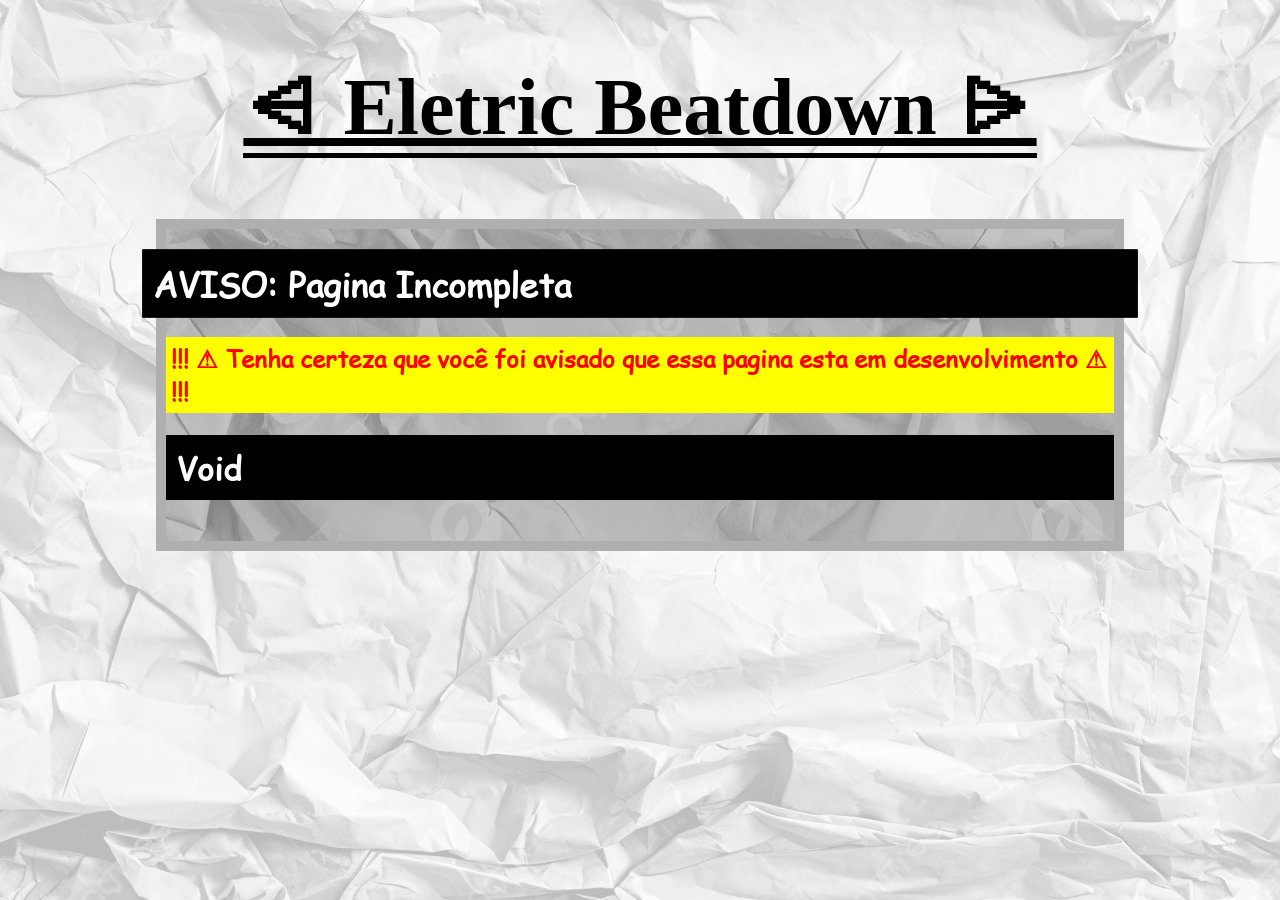
<file: void.html>
<!DOCTYPE html>
<html lang="pt">
<head>
    <meta charset="UTF-8">
    <meta name="viewport" content="width=device-width, initial-scale=1.0">
    <meta name="author" content="Zero">
    <meta property="og:title" content="Eletric Beatdown: Início">
    <meta property="og:description" content="O website de um servidor caotico do Discord, com pessoas meio engraçadas e divertidas, e o fato que um número neutro criou isso tudo.">
    <meta property="og:image" content="assets/site-icon.png">
    <meta property="og:site_name" content="Web Eletric Beatdown">
    <meta property="og:url" content="https://eletric-beatdown">
    <meta property="og:type" content="website">
    <title>Eletric Beatdown: Void</title>
    <link rel="stylesheet" href="style.css">
    <link rel="shortcut icon" href="star.ico" type="image/x-icon">
</head>
<body>
    <h1 id="title"><a class="bk" href="index.html">⩤ Eletric Beatdown ⩥</a></h1>
    <br>
    <div id="boxBody">
        <h1 class="topic">AVISO: Pagina Incompleta</h1>
        <h2 style="
            color: red;
            background-color: yellow;
            border: 5px solid yellow;
        ">
            !!! ⚠ Tenha certeza que você foi avisado que essa pagina esta em desenvolvimento ⚠ !!!
        </h2>
        <h1>Void</h1>
    </div>
    <br><br><br><br><br>
</body>
</html>
</file>
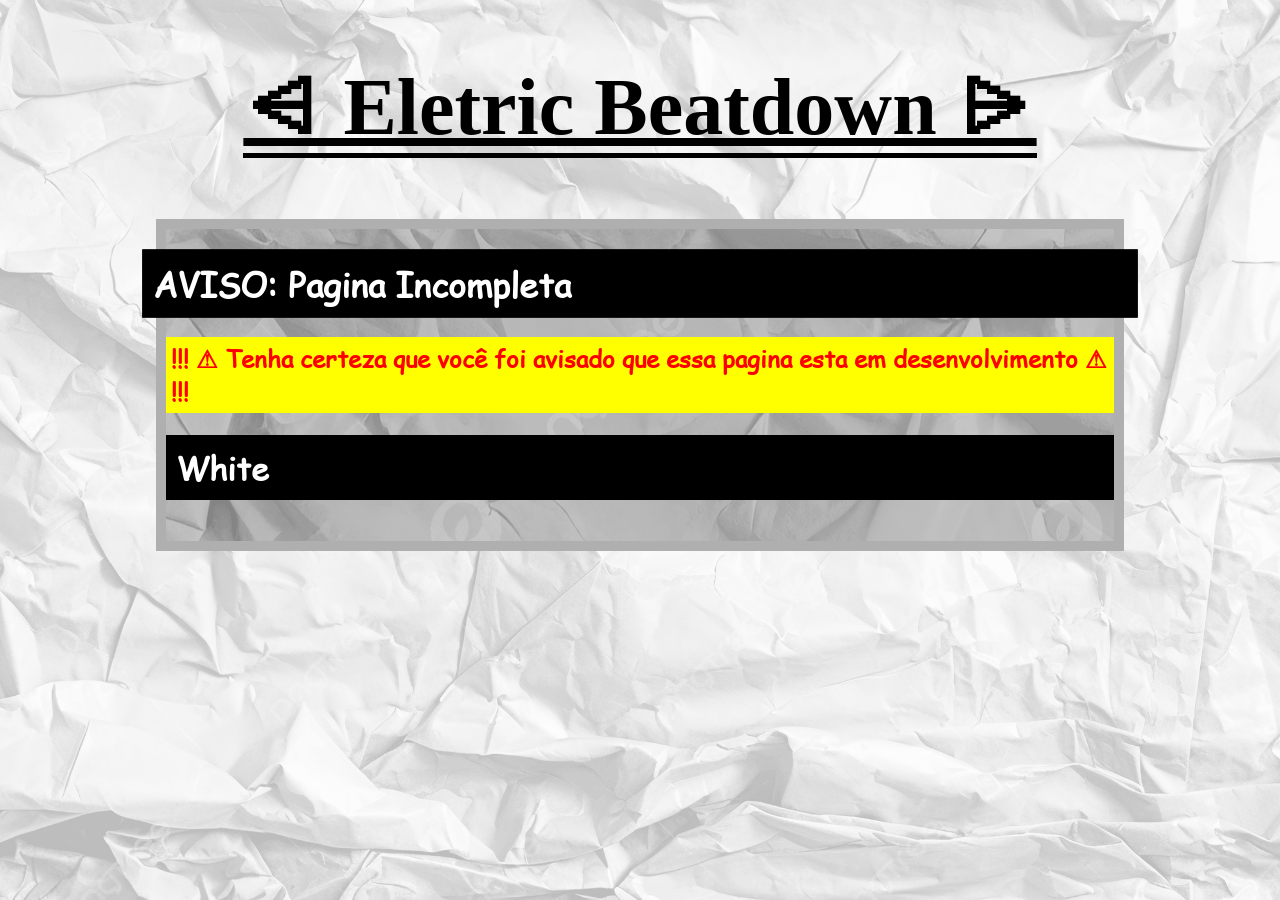
<file: white.html>
<!DOCTYPE html>
<html lang="pt">
<head>
    <meta charset="UTF-8">
    <meta name="viewport" content="width=device-width, initial-scale=1.0">
    <meta name="author" content="Zero">
    <meta name="description" content="A website from github that tells about Eletric Beatdown like a wikipedia">
    <title>Eletric Beatdown: White</title>
    <link rel="stylesheet" href="style.css">
    <link rel="shortcut icon" href="assets/star.ico" type="image/x-icon">
</head>
<body>
    <h1 id="title"><a class="bk" href="index.html">⩤ Eletric Beatdown ⩥</a></h1>
    <br>
    <div id="boxBody">
        <h1 class="topic">AVISO: Pagina Incompleta</h1>
        <h2 style="
            color: red;
            background-color: yellow;
            border: 5px solid yellow;
        ">
            !!! ⚠ Tenha certeza que você foi avisado que essa pagina esta em desenvolvimento ⚠ !!!
        </h2>
        <h1>White</h1>
    </div>
    <br><br><br><br><br>
</body>
</html>
</file>
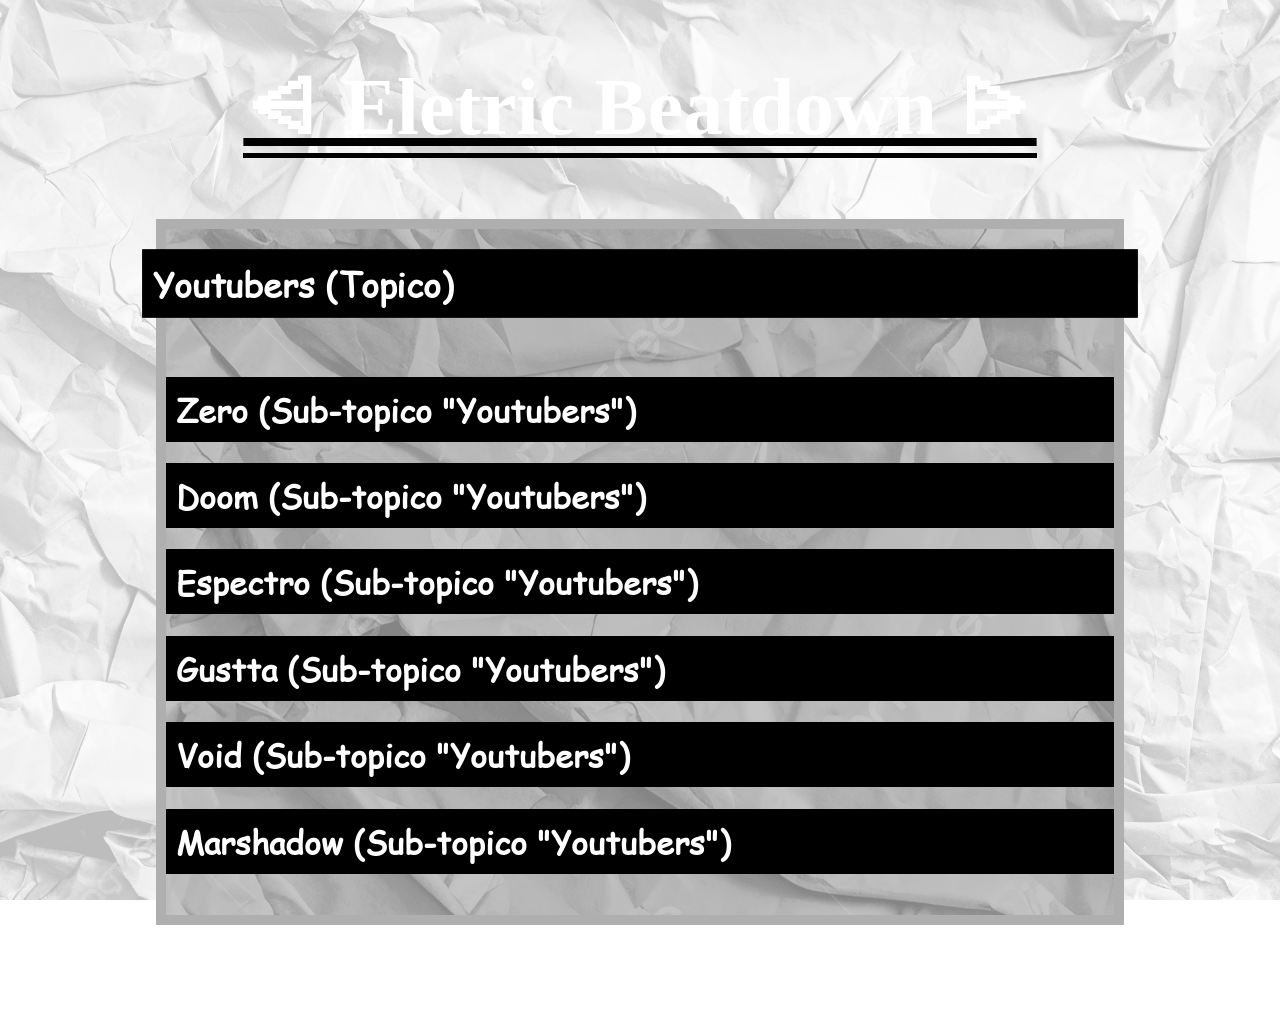
<file: youtuber.html>
<!DOCTYPE html>
<html lang="pt">
<head>
    <meta charset="UTF-8">
    <meta name="viewport" content="width=device-width, initial-scale=1.0">
    <meta name="author" content="Zero">
    <meta name="description" content="A website from github that tells about Eletric Beatdown like a wikipedia">
    <title>Eletric Beatdown: Início</title>
    <link rel="stylesheet" href="style.css">
    <link rel="shortcut icon" href="assets/icon.ico" type="image/x-icon">
</head>
<body>
    <h1 id="title"><a href="index.html">⩤ Eletric Beatdown ⩥</a></h1>
    <br>
    <div id="boxBody">
        <h1 class="topic">Youtubers (Topico)</h1><br>
        <h1 class="link"><a href="zero.html">Zero (Sub-topico "Youtubers")</a></h1>
        <h1 class="link"><a href="doom.html">Doom (Sub-topico "Youtubers")</a></h1>
        <h1 class="link"><a href="espec.html">Espectro (Sub-topico "Youtubers")</a></h1>
        <h1 class="link"><a href="gustta.html">Gustta (Sub-topico "Youtubers")</a></h1>
        <h1 class="link"><a href="void.html">Void (Sub-topico "Youtubers")</a></h1>
        <h1 class="link"><a href="marsh.html">Marshadow (Sub-topico "Youtubers")</a></h1>
    </div>
    <br><br><br><br><br>
</body>
</html>
</file>
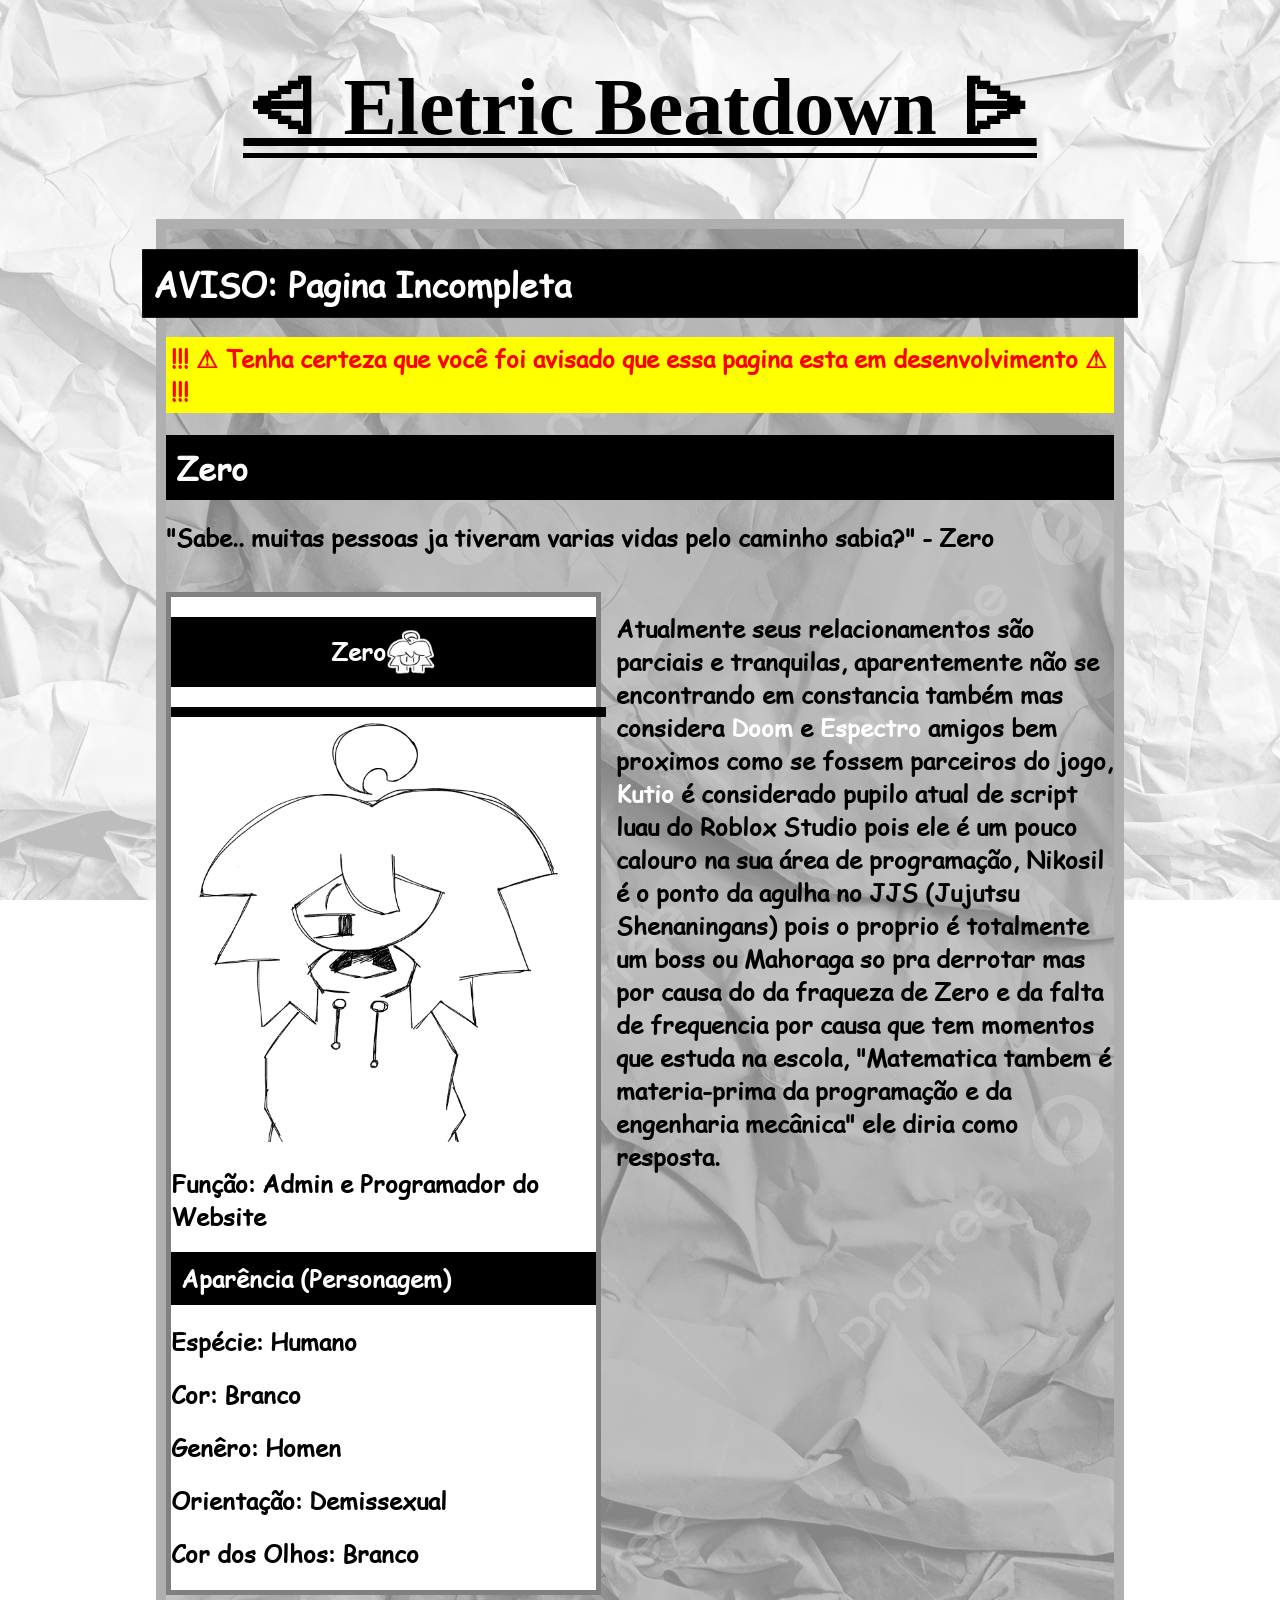
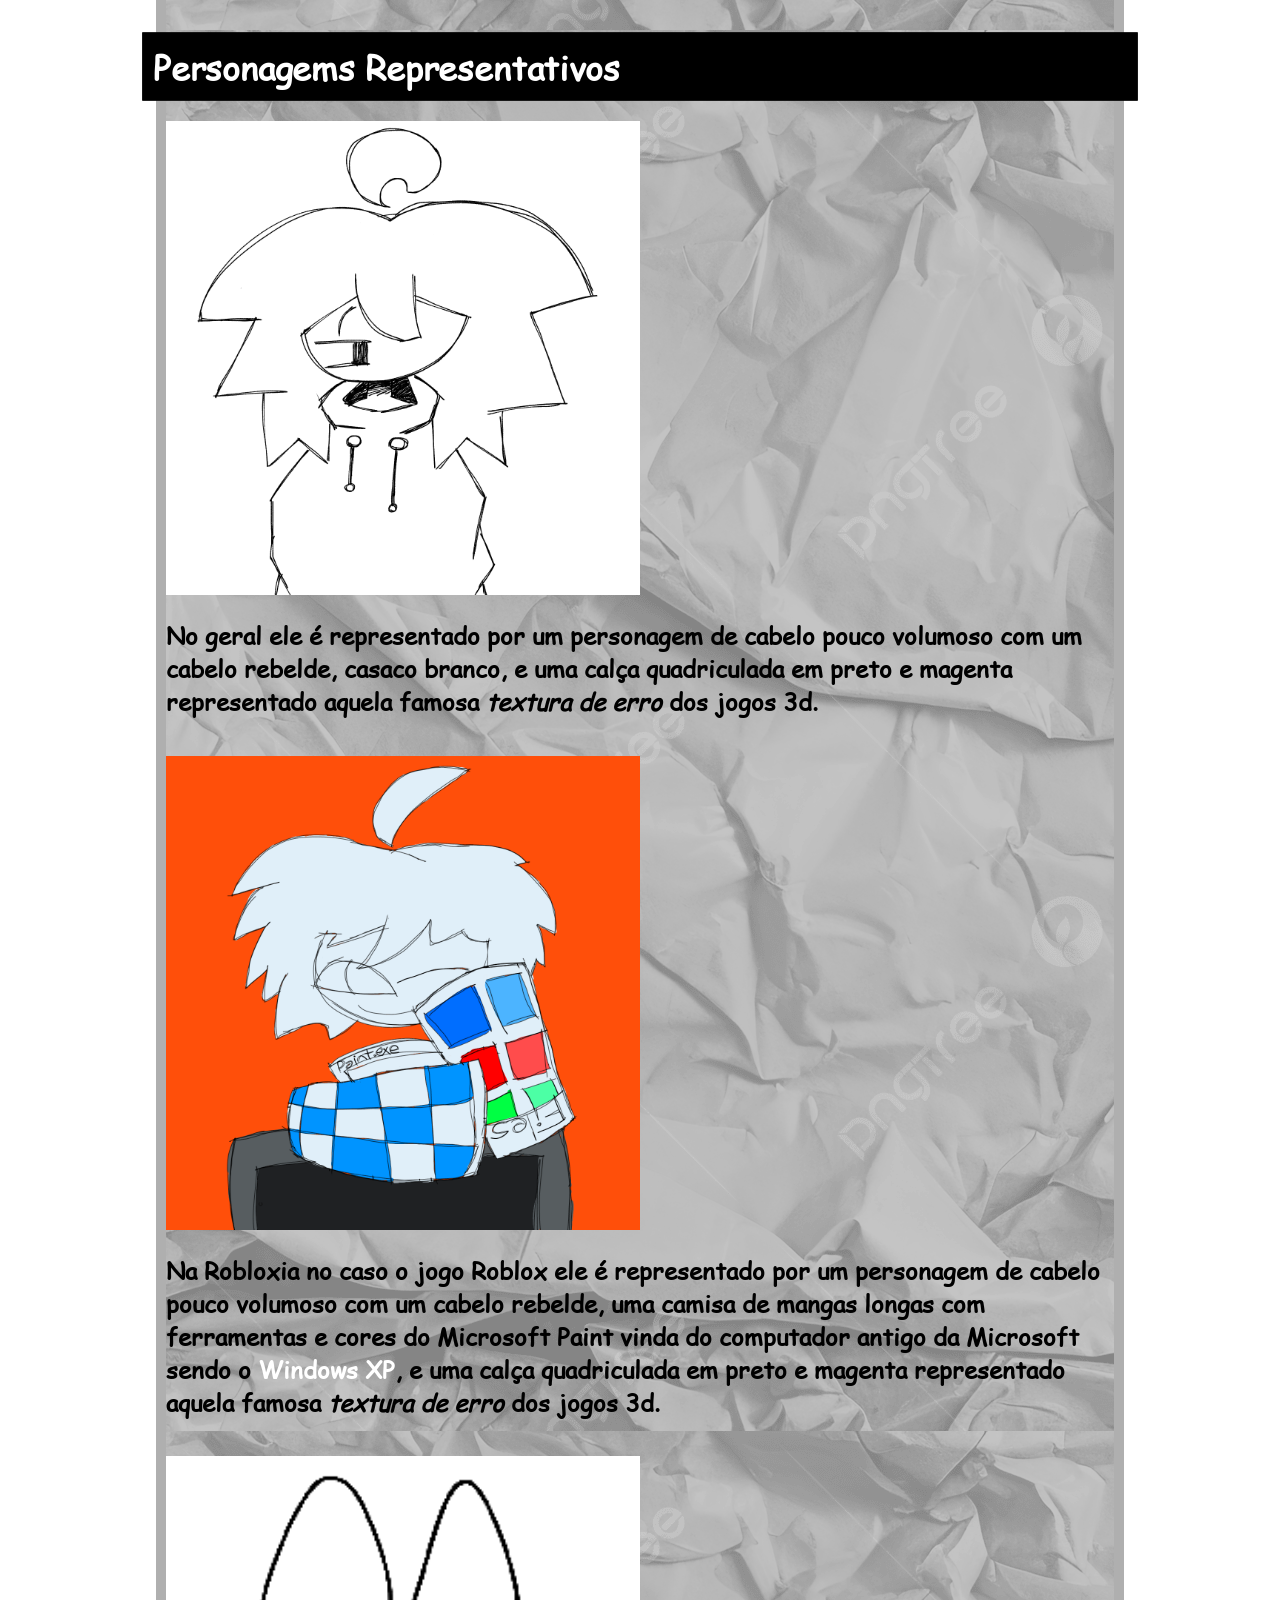
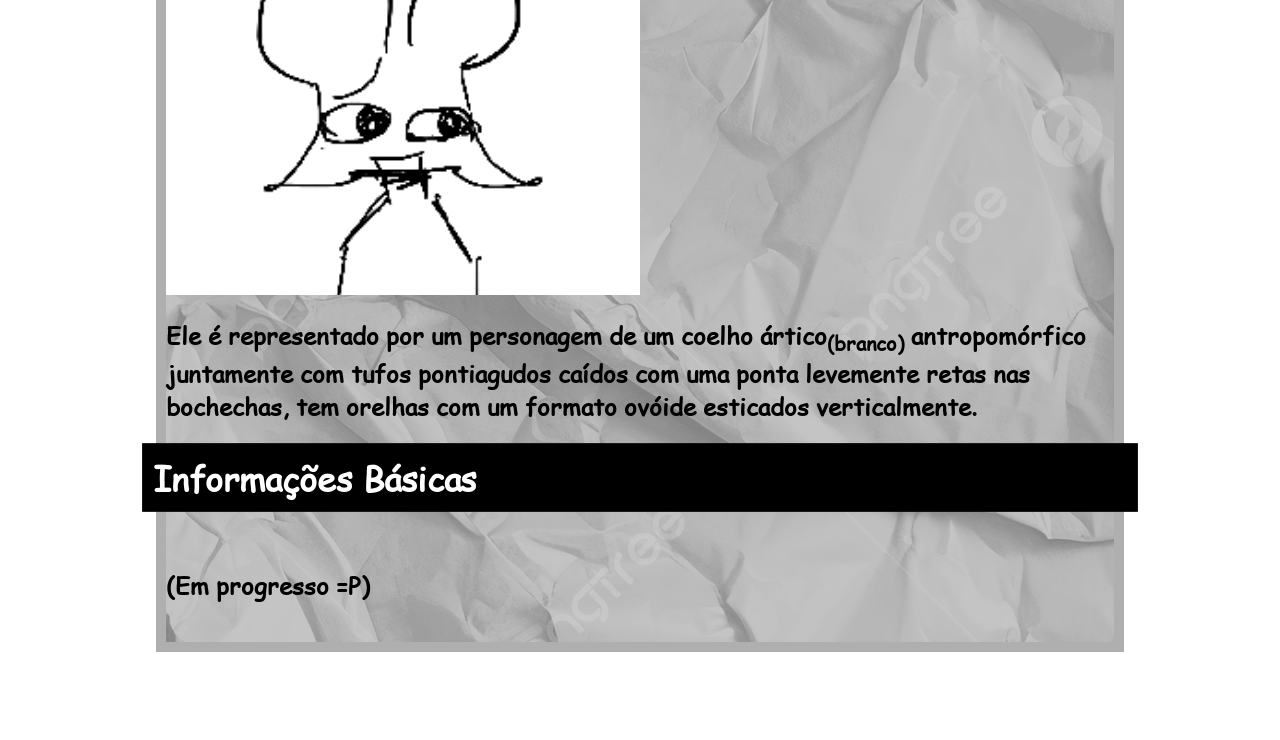
<file: zero.html>
<!DOCTYPE html>
<html lang="pt">
<head>
    <meta charset="UTF-8">
    <meta name="viewport" content="width=device-width, initial-scale=1.0">
    <meta name="author" content="Zero">
    <meta property="og:title" content="Eletric Beatdown: Início">
    <meta property="og:description" content="O website de um servidor caotico do Discord, com pessoas meio engraçadas e divertidas, e o fato que um número neutro criou isso tudo.____ Tvszivfw 27:10, 'Mppi' e xi hmwxex. Lsg xmfm qspiwxyq iwx? Jegmi vi ix xegmxyw uymiwgew. Texmxyv tvs texmirxme ix ibwtigxe. 'Mppi' zirmix.">
    <title>Eletric Beatdown: Zero</title>
    <meta property="og:image" content="assets/site-icon.png">
    <meta property="og:site_name" content="Web Eletric Beatdown">
    <meta property="og:url" content="https://eletric-beatdown">
    <meta property="og:type" content="website">
    <link rel="stylesheet" href="style.css">
    <link rel="shortcut icon" href="assets/star.ico" type="image/x-icon">
</head>
<body>
    <h1 id="title"><a class="bk" href="index.html">⩤ Eletric Beatdown ⩥</a></h1>
    <br>
    <div id="boxBody">
        <h1 class="topic">AVISO: Pagina Incompleta</h1>
        <h2 style="
            color: red;
            background-color: yellow;
            border: 5px solid yellow;
        ">
            !!! ⚠ Tenha certeza que você foi avisado que essa pagina esta em desenvolvimento ⚠ !!!
        </h2>
        <h1><a href="https://www.youtube.com/@zerosendozero">Zero</a></h1>
        <h2>"Sabe.. muitas pessoas ja tiveram varias vidas pelo caminho sabia?" - Zero</h2><br>
        <div id="info" style="display: flex; align-items: start; flex-direction: row; gap: 15px; justify-items: start;">
            <section height="100%" width="50%" style="size: 0.8;">
                <h1 id="section-title" style="
                    display: flex;
                    justify-content: center;
                    align-items: center;">
                    Zero<img src="assets/zero.ico.png" width="50px" height="50px" style="background-color: transparent;">
                </h1>
                <div id="btn-container">
                    <button class="btn-title">Zero (Persona)</button>
                    <button class="btn-title">Zero (Roblox)</button>
                    <button class="btn-title">Zero (Simples)</button>
                </div>
                <img src="assets/personaZero.png" width="425px" height="425px">
                <h2>Função: Admin e Programador do <a class="bk" href="index.html">Website</a></h2>
                <h1>Aparência (Personagem)</h1>
                <h2>Espécie: Humano</h2>
                <h2>Cor: Branco</h2>
                <h2>Genêro: Homen</h2>
                <h2>Orientação: Demissexual</h2>
                <h2>Cor dos Olhos: Branco</h2>
            </section>
            <h2 height="100%" width="50%">
                Atualmente seus relacionamentos são parciais e tranquilas, aparentemente não
                se encontrando em constancia também mas considera <a href="doom.html">Doom</a> e <a href="espec.html">Espectro</a> amigos bem
                proximos como se fossem parceiros do jogo, <a href="kutio.html">Kutio</a> é considerado pupilo atual
                de script luau do Roblox Studio pois ele é um pouco calouro na sua área de
                programação, Nikosil é o ponto da agulha no JJS (Jujutsu Shenaningans) pois
                o proprio é totalmente um boss ou Mahoraga so pra derrotar mas por causa do
                da fraqueza de Zero e da falta de frequencia por causa que tem momentos que
                estuda na escola, "Matematica tambem é materia-prima da programação e da 
                engenharia mecânica" ele diria como resposta.
            </h2>
        </div>
        <br>
        <h1 class="topic">Personagems Representativos</h1>
        <img width="50%" src="assets/personaZero.png">
        <h2>
            No geral ele é representado por um personagem de cabelo pouco volumoso com um
            cabelo rebelde, casaco branco, e uma calça quadriculada em preto e magenta
            representado aquela famosa <i>textura de erro</i> dos jogos 3d.
        </h2><br>
        <img width="50%" src="assets/robloxZero.png">
        <h2>Na Robloxia no caso o jogo Roblox ele é representado por um personagem de
            cabelo pouco volumoso com um cabelo rebelde, uma camisa de mangas longas com
            ferramentas e cores do Microsoft Paint vinda do computador antigo da Microsoft
            sendo o <a href="https://learn.microsoft.com/pt-br/lifecycle/products/windows-xp">
            Windows XP</a>, e uma calça quadriculada em preto e magenta representado aquela
            famosa <i>textura de erro</i> dos jogos 3d.</h2><br>
        <img width="50%" src="assets/zeroSimple.png">
        <h2>Ele é representado por um personagem de um coelho ártico<sub>(branco)</sub> 
            antropomórfico juntamente com tufos pontiagudos caídos com uma ponta levemente 
            retas nas bochechas, tem orelhas com um formato ovóide esticados verticalmente.
        <h1 class="topic">Informações Básicas</h1><br>
        <h2>(Em progresso =P)</h2>
    </div>
    <br><br><br><br><br>
</body>

</html>
</file>
<file: style.css>
body{
    background-image: url("assets/background.png");
    background-attachment: fixed;
    background-position: center;
    background-size: cover;
    display: grid;
    place-items: center;
}

@font-face {
  font-family: 'Font Imported';
  src: url(assets/ComicSansMS3.ttf) format('truetype');
}

#title{
    cursor: pointer;
    background-color: transparent;
    border-left: 0px;
    border-right: 0px;
    border-top: 0px;
    color: black;
    border-bottom: 5px solid black;
    text-decoration-line: underline;
    font-size: 80px;
    font-family: 'Playfair Display', serif;
    margin-left: 0px;
}

#boxBody{
    background-image: url("assets/background.png");
    background-color: rgb(175, 175, 175);
    height: 100%;
    width: 75%;
    border: 10px solid rgb(175, 175, 175);
}

h1{
    font-family: 'Font Imported', sans-serif;
    border: 10px solid black;
    background-color: black;
    color: white;
}

h2, th, tr, table, section, header, input, button{
    font-family: 'Font Imported', sans-serif;
}

.link{
    cursor: pointer;
}

h1:hover{
    scale: 1.05;
}

img{
    background-color: rgb(255, 255, 255);
}

.topic{
    scale:1.05
}

.topic:hover{
    scale: 1.15;
}

a.bk{
    color: rgb(0, 0, 0);
    text-decoration: none;
}

a{
    color: white;
    text-decoration: none;
}

th, table, section, article{
    background-color: white;
    color: black;
    border: 5px solid gray;
}

#btn-container {
    width: 100%;
    display: grid;
    justify-items: column;
    border: black 5px solid;
    background-color: gray;
}

.btn-title {
    display: none;
    width: 100%;
    gap: 20px;
    background-color: lightgrey;
}

.btn-title:hover {
    scale: 1.05;
    background-color: whitesmoke;
}

#section-title:hover .btn-title {
    display: block;
}

#section-title:hover #btn-container {
    opacity: 0;
}

@media (max-width: 830px) {
    #title{
        font-size: 40px;
    }
}
</file>
